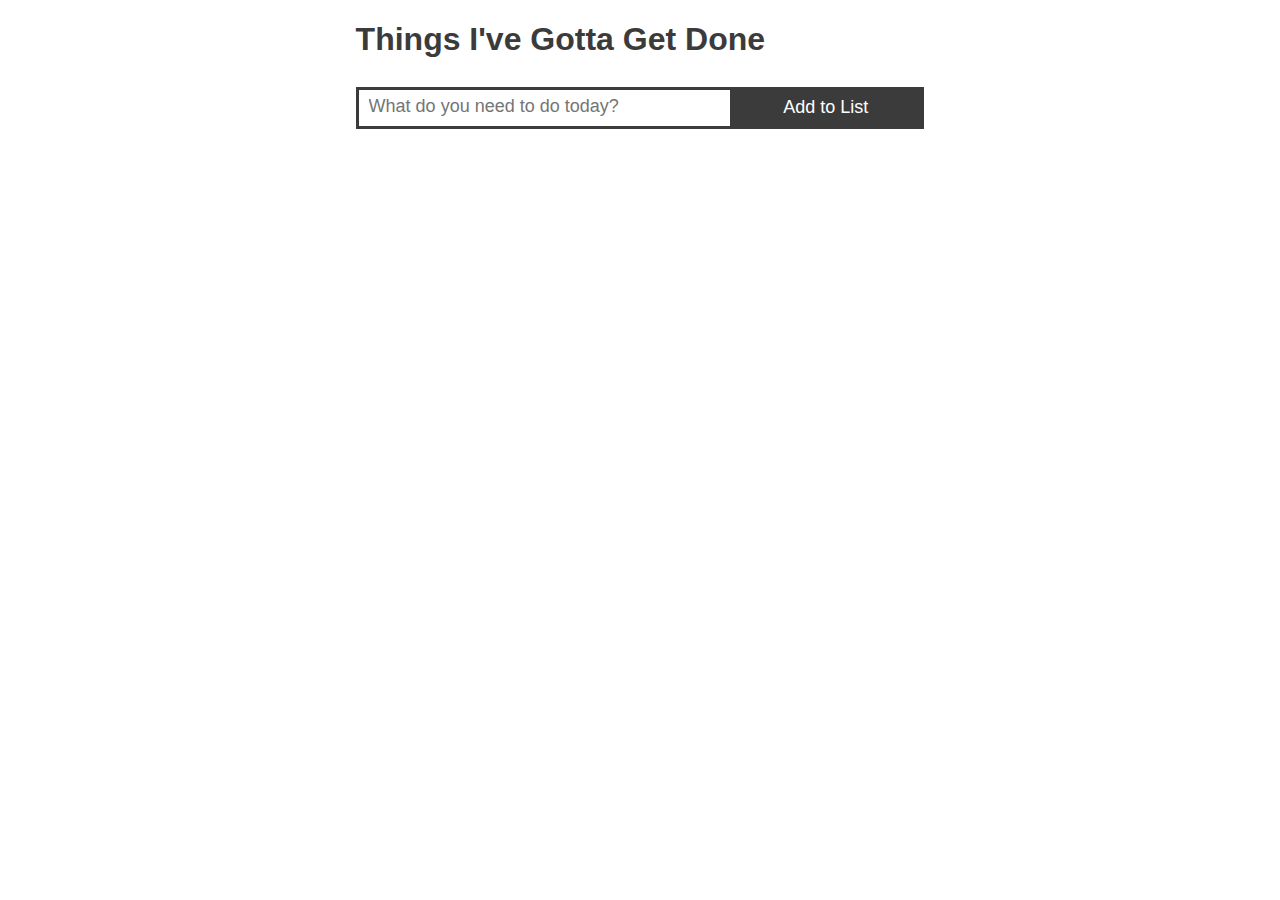
<file: to-do jQuery/index.html>
<!DOCTYPE html>
<html lang="en">
    <head>
        <meta charset="utf-8">
        <meta http-equiv="X-UA-Compatible" content="IE=edge">
        <meta name="viewport" content="width=device-width, initial-scale=1">
        <title>Simple Todo List</title>
        <!-- CSS -->
        <link rel="stylesheet" href="styles.css">
        <!-- jQuery -->
    </head>
    <body>
        <div class="container">
            <h1>Things I've Gotta Get Done</h1>
            <ul id="list-items">
            <!-- Here's where out todo list items will go! -->
            </ul>
            <form class="add-items">
                <input type="text" class="form-control" id="todo-list-item" placeholder="What do you need to do today?">
                <button class="add" type="submit">Add to List</button>
            </form>
        </div>
        <script src="https://ajax.googleapis.com/ajax/libs/jquery/1.11.3/jquery.min.js"></script>
        <script src="index.js"></script>
    </body>
</html>
</file>
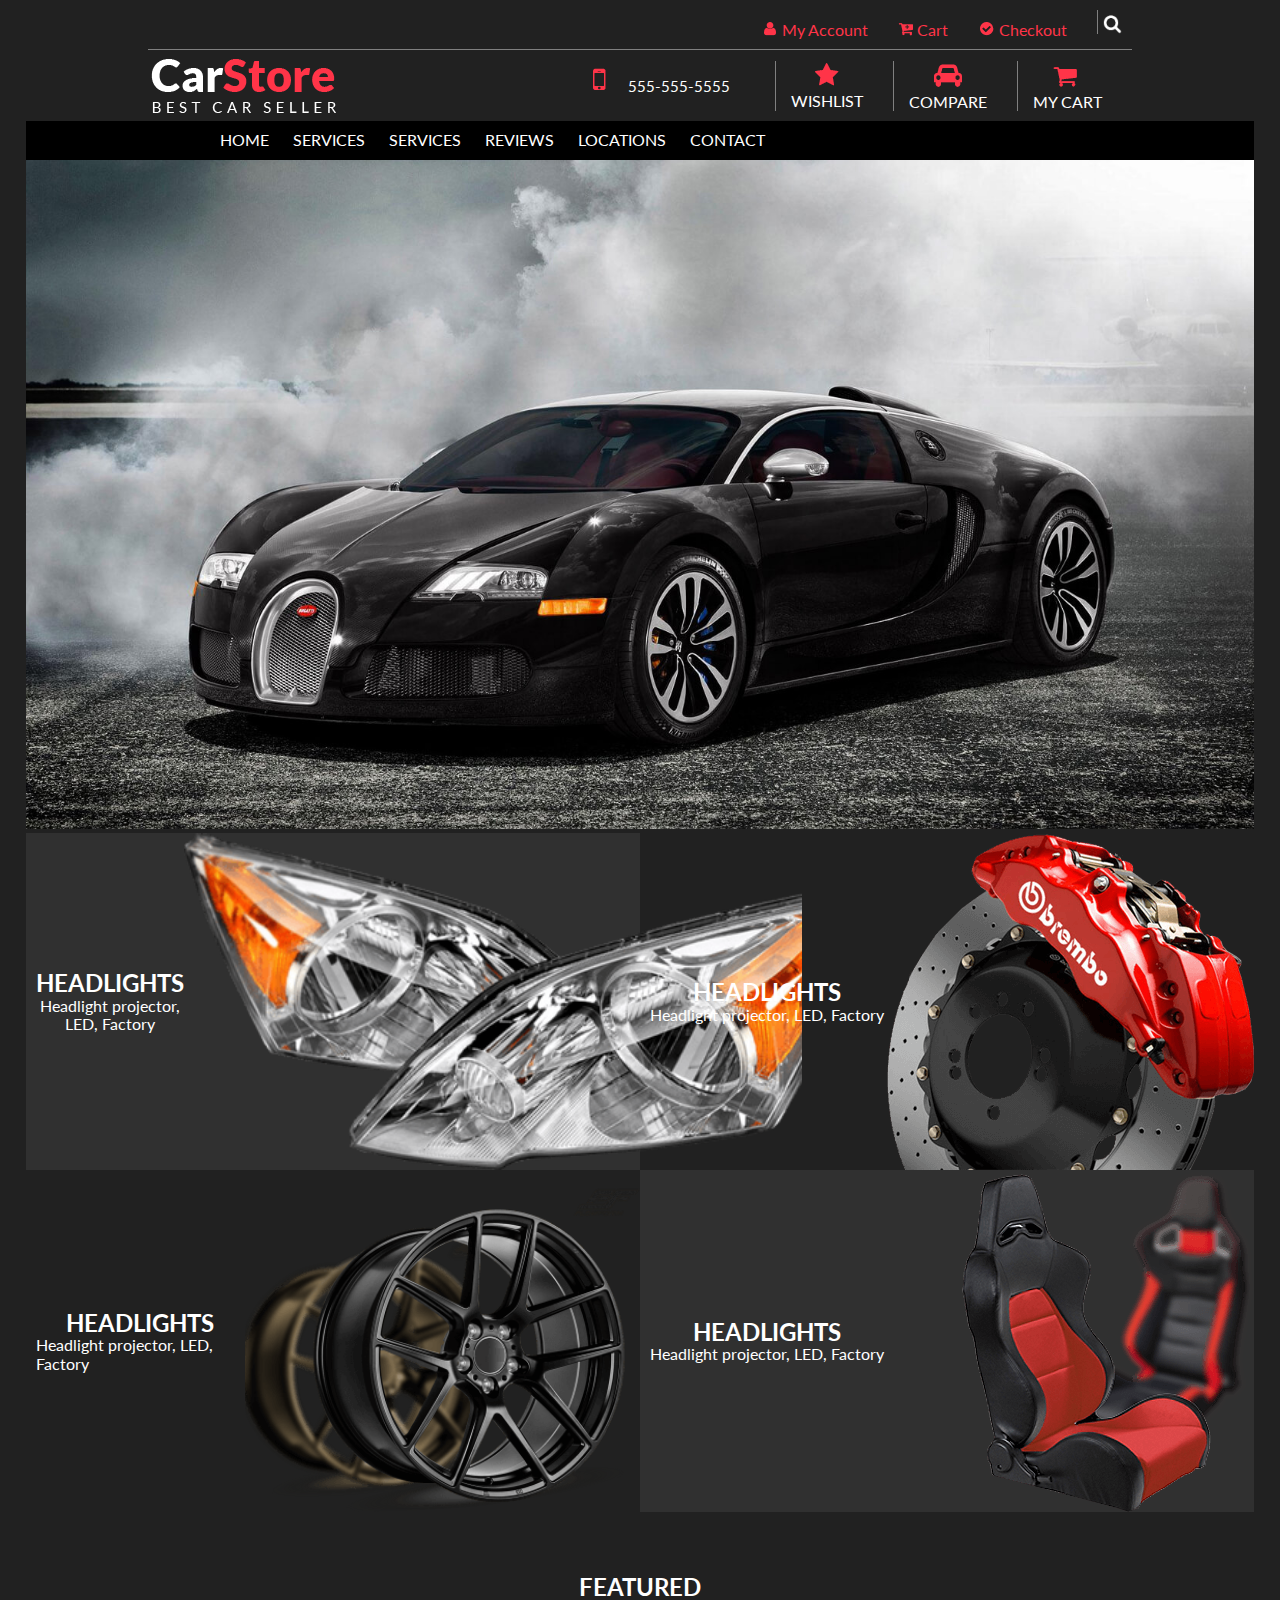
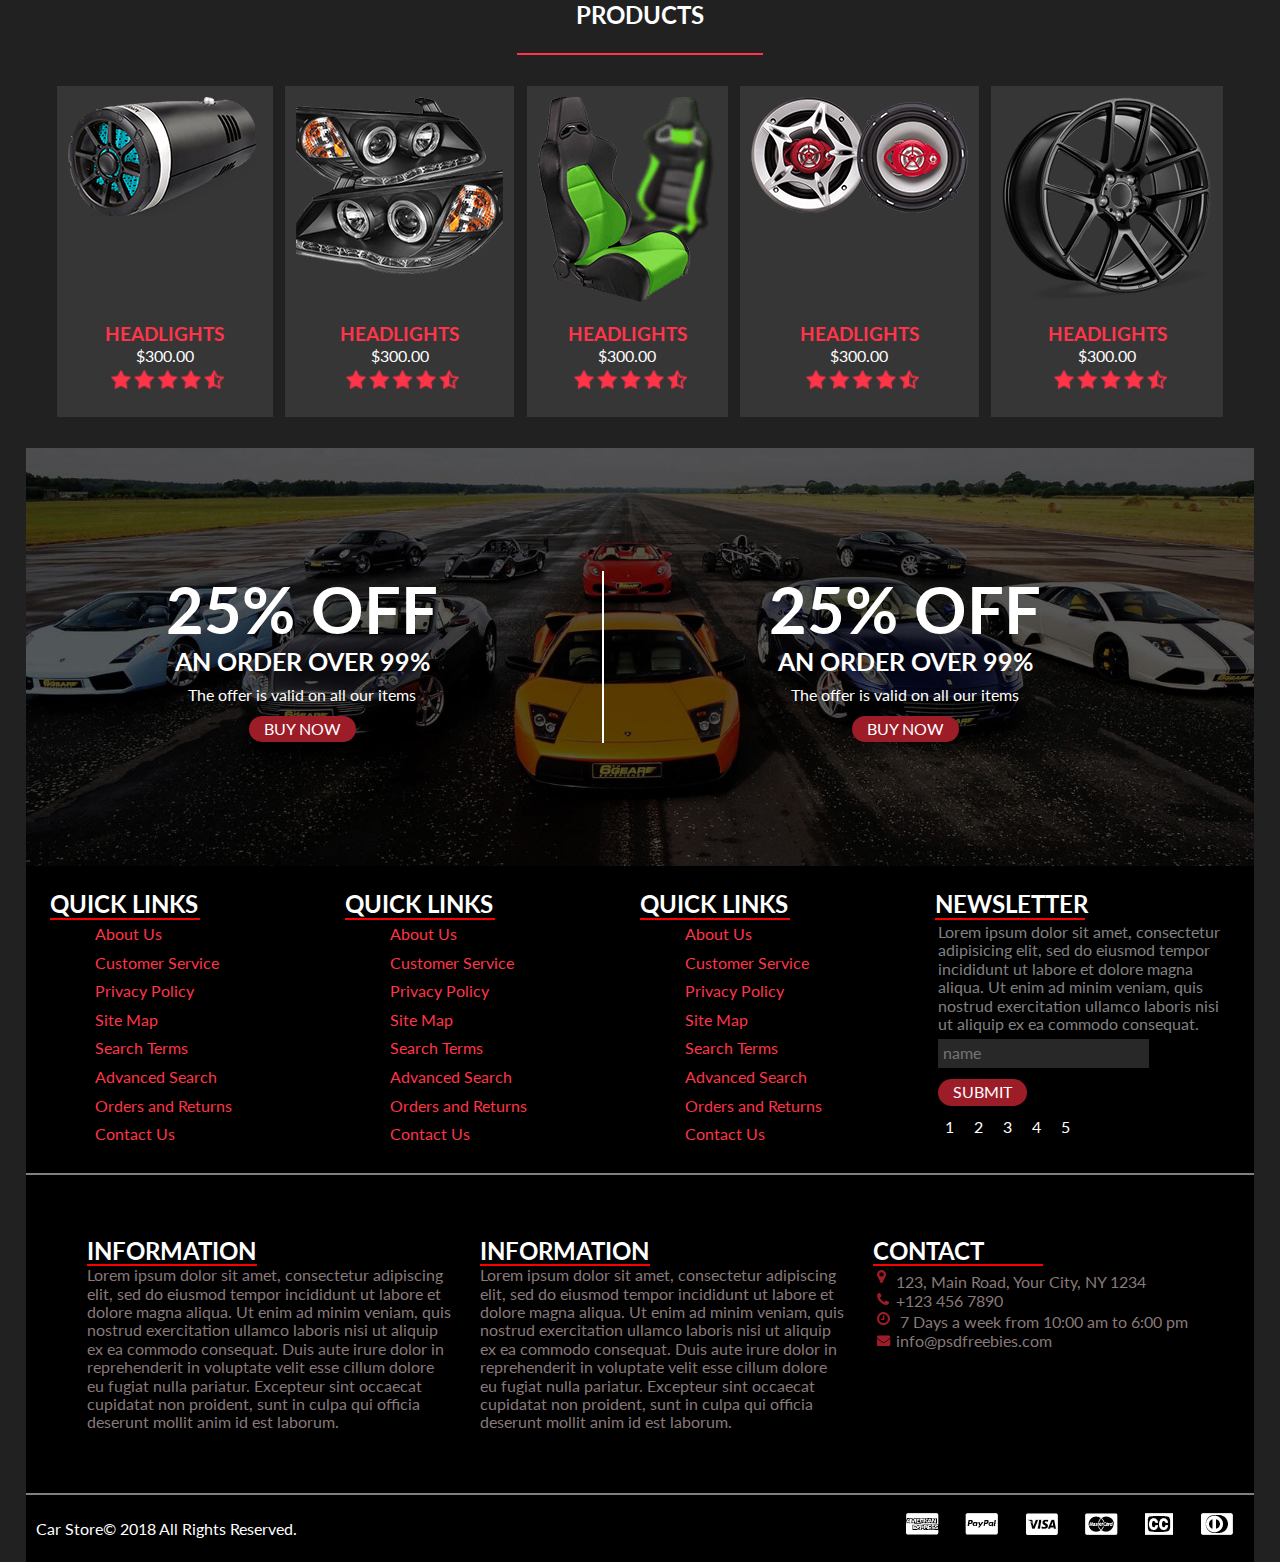
<file: Car/html.html>
<!DOCTYPE html>
<html lang="en">
<head>
	<title>Car Store</title>
	<link rel="stylesheet" type="text/css" href="sass.css">
	<link rel="stylesheet" type="text/css" href="normalize.css">
	<meta charset="utf-8">
	<link rel="stylesheet" href="https://use.fontawesome.com/releases/v5.2.0/css/all.css" integrity="sha384-hWVjflwFxL6sNzntih27bfxkr27PmbbK/iSvJ+a4+0owXq79v+lsFkW54bOGbiDQ" crossorigin="anonymous">
	<link href="https://fonts.googleapis.com/css?family=Lato:400,700" rel="stylesheet">
</head>
<body>
	<div class="container">
		<header>
			<section class="topQuickLinks" id="main">

				<div>
					<img src="images/acc.png" alt="account">
					<span>My Account</span>
				</div>
				<div>
					<img src="images/cart.png" alt="Cart" class="pos">
					<span>Cart</span>
				</div>
				<div>
					<img src="images/tick_05.png" alt="Checkout">
					<span>Checkout</span>
				</div>
				<img src="images/search_07.png" alt="search" class="search">
			</section>
			<section class="header-main">
				<img src="images/logo.png" alt="logo">
				<div class="group-main">
					<div class="Contact">
						<span><img src="images/phone.png" alt="phone?"> <a href="tel:555-555-5555">555-555-5555</a></span>
						<span class="locationDisplay">Mon-Fri: 8:30am-7:30pm; Sat-Sun: 9:30am-4:30pm </span>
					</div>
					<div class="wishlist">
						<img src="images/star.png" alt="star">
						<span>WISHLIST</span>
					</div>
					<div class="compare">
						<img src="images/car.png" alt="car">
						<span>COMPARE</span>
					</div>
					<div class="cart">
						<img src="images/cartt.png" alt="cart">
						<span>MY CART</span>
					</div>
				</div>
			</section>
		</header>
		<nav class="top-nav">
				<ul>
					<li><a href="#services">HOME</a></li>
					<li><a href="#services">SERVICES</a></li>
					<li><a href="#services">SERVICES</a></li>
					<li><a href="#cont">REVIEWS</a></li>
					<li><a href="#cont">LOCATIONS</a></li>
					<li><a href="#cont">CONTACT</a></li>
				</ul>
		</nav>
		<img src="images/img.jpg" alt="bugatti" class="bugatt">
			<div class="group-top" id="services">
				<div class="group1">
					<div>
						<h2>HEADLIGHTS</h2>
						<p>Headlight projector, LED, Factory</p>
					</div>
						<img src="images/glass_03.png" alt="glass">
				</div>
				<div class="group2">
					<div>
						<h2>HEADLIGHTS</h2>
						<p>Headlight projector, LED, Factory</p>
					</div>
					<div class="image-pos">
						<img src="images/breaks_03.png" alt="carBreaks">
					</div>
				</div>
			</div>	
			<div class="group-bottom">
				<div class="group3">
					<div>
						<h2>HEADLIGHTS</h2>
						<p>Headlight projector, LED, Factory</p>
					</div>
						<img src="images/wheel_06.png" alt="wheel">
				</div>
				<div class="group4">
					<div>
						<h2>HEADLIGHTS</h2>
						<p>Headlight projector, LED, Factory</p>
					</div>
					<div class="image-pos">
						<img src="images/chair_14.png" alt="seats">
					</div>
				</div>
			</div>
			<section class="featured_products">
				<h2>FEATURED PRODUCTS</h2>
				<section class="products">
					<div>
						<img src="images/lights_03.png" alt="lights">
						<div>
							<h3>HEADLIGHTS</h3>
							<span>$300.00</span>
							<img src="images/rating.png" alt="rating">
						</div>
					</div>
					<div>
						<img src="images/light.png" alt="light">
						<div>
							<h3>HEADLIGHTS</h3>
							<span>$300.00</span>
							<img src="images/rating.png" alt="rating">
						</div>
					</div>
					<div>
						<img src="images/seats.png" alt="seats">
						<div>
							<h3>HEADLIGHTS</h3>
							<span>$300.00</span>
							<img src="images/rating.png" alt="rating">
						</div>
					</div>
					<div>
						<img src="images/ratai.png" alt="wheels">
						<div>
							<h3>HEADLIGHTS</h3>
							<span>$300.00</span>
							<img src="images/rating.png" alt="rating">
						</div>
					</div>
					<div>
						<img src="images/ratlankiai_03.png" alt="wheels">
						<div>
							<h3>HEADLIGHTS</h3>
							<span>$300.00</span>
							<img src="images/rating.png" alt="rating">
						</div>
					</div>
				</section>
			</section>
			<section class="special_offers">
				<div class="offer1">
					<h2>25% OFF</h2>
					<h4>AN ORDER OVER 99%</h4>
					<span>The offer is valid on all our items</span>
					<button>BUY NOW</button>
				</div>
				<img src="images/line.png" alt="Line">
				<div class="offer2">
					<h2>25% OFF</h2>
					<h4>AN ORDER OVER 99%</h4>
					<span>The offer is valid on all our items</span>
					<button>BUY NOW</button>
				</div>
			</section>				
	<footer>
		<div class="footer_links">
			<div class="quicLinks">
				<h2>QUICK LINKS</h2>
				<ul>
					<li>About Us</li>
					<li>Customer Service</li>
					<li>Privacy Policy</li>
					<li>Site Map</li>
					<li>Search Terms</li>
					<li>Advanced Search</li>
					<li>Orders and Returns</li>
					<li>Contact Us</li>
				</ul>
			</div>
			<div class="quicLinks">
				<h2>QUICK LINKS</h2>
				<ul>
					<li>About Us</li>
					<li>Customer Service</li>
					<li>Privacy Policy</li>
					<li>Site Map</li>
					<li>Search Terms</li>
					<li>Advanced Search</li>
					<li>Orders and Returns</li>
					<li>Contact Us</li>
				</ul>
			</div>
			<div class="quicLinks">
				<h2>QUICK LINKS</h2>
				<ul>
					<li>About Us</li>
					<li>Customer Service</li>
					<li>Privacy Policy</li>
					<li>Site Map</li>
					<li>Search Terms</li>
					<li>Advanced Search</li>
					<li>Orders and Returns</li>
					<li>Contact Us</li>
				</ul>
			</div>
			<div class="news">
				<div>
					<h2>NEWSLETTER</h2>
					<p>Lorem ipsum dolor sit amet, consectetur adipisicing elit, sed do eiusmod
					tempor incididunt ut labore et dolore magna aliqua. Ut enim ad minim veniam,
					quis nostrud exercitation ullamco laboris nisi ut aliquip ex ea commodo
					consequat.</p>
				<form>
					<input type="text" name="name" placeholder="name">
					<button type="submit">SUBMIT</button>
				</form>
			</div>
			<ul>
				<li>1</li>
				<li>2</li>
				<li>3</li>
				<li>4</li>
				<li>5</li>
			</ul>
			</div>
		</div>
		<div class="footer_contact">
			<div class="info">
				<h2>INFORMATION</h2>
				<p>Lorem ipsum dolor sit amet, consectetur adipiscing elit, sed do eiusmod tempor incididunt ut labore et dolore magna aliqua. Ut enim ad minim veniam, quis nostrud exercitation ullamco laboris nisi ut aliquip ex ea commodo consequat. Duis aute irure dolor in reprehenderit in voluptate velit esse cillum dolore eu fugiat nulla pariatur. Excepteur sint occaecat cupidatat non proident, sunt in culpa qui officia deserunt mollit anim id est laborum.</p>
			</div>
			<div class="info">
				<h2>INFORMATION</h2>
				<p>Lorem ipsum dolor sit amet, consectetur adipiscing elit, sed do eiusmod tempor incididunt ut labore et dolore magna aliqua. Ut enim ad minim veniam, quis nostrud exercitation ullamco laboris nisi ut aliquip ex ea commodo consequat. Duis aute irure dolor in reprehenderit in voluptate velit esse cillum dolore eu fugiat nulla pariatur. Excepteur sint occaecat cupidatat non proident, sunt in culpa qui officia deserunt mollit anim id est laborum.</p>
			</div>
			<div class="contact_info" id="cont">
				<h2>CONTACT</h2>
				<div>
					<span>
						<img src="images/navigation_03.png" alt="location">123, Main Road, Your City, NY 1234
					</span>
					<span>
						<img src="images/phone_06.png" alt="phone">+123 456 7890

					</span>
					<span>
						<img src="images/clock_08.png" alt="clock"> 7 Days a week from 10:00 am to 6:00 pm

					</span>
					<span>
						<img src="images/mail_10.png" alt="mail">info@psdfreebies.com
					</span>
				</div>
			</div>
		</div>
		<div class="footer_copyright">
			<span>Car Store© 2018 All Rights Reserved. </span>
			<img src="images/list_13.png" alt="list" class="footer-icon-size">
		</div>
	</footer>
	 	<script src="js/jquery-3.3.1.min.js"></script>
		<script src="js/jsFile.js"></script>
	</div>
</body>
</html>
</file>
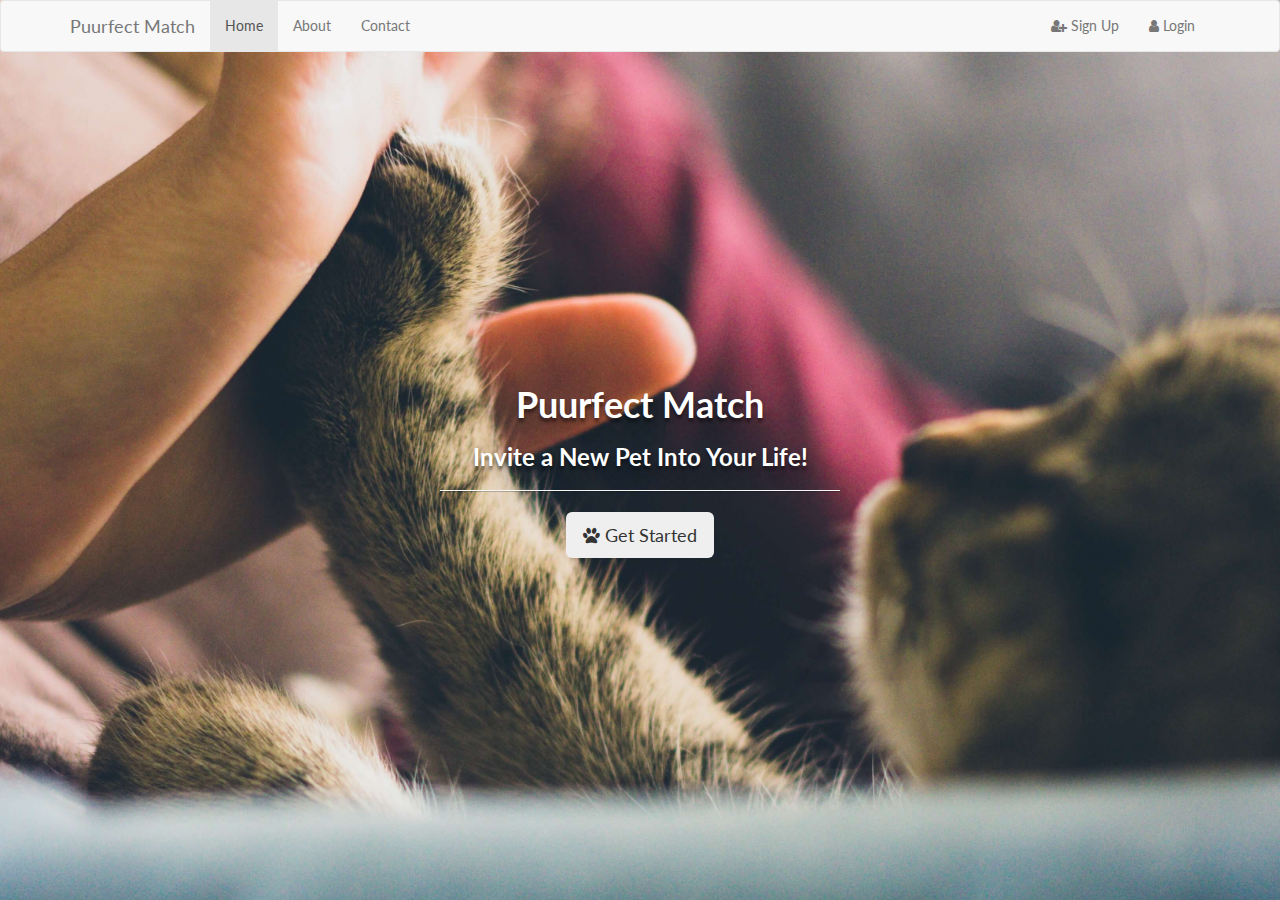
<file: cat_page/catlanding.html>
<!DOCTYPE html>
<html>
<head>
    <title> Cat Landing Page </title>
   <link href="https://fonts.googleapis.com/css?family=Lato" rel="stylesheet"> 
    <link rel="stylesheet" href="https://maxcdn.bootstrapcdn.com/bootstrap/3.3.7/css/bootstrap.min.css" integrity="sha384-BVYiiSIFeK1dGmJRAkycuHAHRg32OmUcww7on3RYdg4Va+PmSTsz/K68vbdEjh4u" crossorigin="anonymous">
    <link rel="stylesheet" type=text/css href="style.css">
   <link href="https://maxcdn.bootstrapcdn.com/font-awesome/4.7.0/css/font-awesome.min.css" rel="stylesheet" integrity="sha384-wvfXpqpZZVQGK6TAh5PVlGOfQNHSoD2xbE+QkPxCAFlNEevoEH3Sl0sibVcOQVnN" crossorigin="anonymous">
</head>
<body>
 
  <nav class="navbar navbar-default">
  <div class="container">
    <!-- Brand and toggle get grouped for better mobile display -->
    <div class="navbar-header">
      <button type="button" class="navbar-toggle collapsed" data-toggle="collapse" data-target="#bs-example-navbar-collapse-1" aria-expanded="false">
        <span class="sr-only">Toggle navigation</span>
        <span class="icon-bar"></span>
        <span class="icon-bar"></span>
        <span class="icon-bar"></span>
      </button>
      <a class="navbar-brand" href="#">Puurfect Match</a>
    </div>

    <!-- Collect the nav links, forms, and other content for toggling -->
    <div class="collapse navbar-collapse" id="bs-example-navbar-collapse-1">
      <ul class="nav navbar-nav">
        <li class="active"><a href="#">Home <span class="sr-only">(current)</span></a></li>
        <li><a href="#">About</a></li>
        <li><a href="#">Contact</a></li>
      </ul>
      <form class="navbar-form navbar-left">
        
       
      </form>
      <ul class="nav navbar-nav navbar-right">
        <li><a href="#"><i class="fa fa-user-plus" aria-hidden="true"></i> Sign Up</a></li>
        <li><a href="#"><i class="fa fa-user" aria-hidden="true"></i> Login</a></li>
       
      </ul>
    </div><!-- /.navbar-collapse -->
  </div><!-- /.container-fluid -->
</nav>
  
   <div class="container">
       <div class="row">
           <div class="col-lg=12">
              <div id="content">
               <h1>Puurfect Match</h1>
               <h3>Invite a New Pet Into Your Life!</h3>
               <hr>
               <button class="btn btn-defaut btn-lg"><i class="fa fa-paw" aria-hidden="true"></i> Get Started</button>
               </div>
           </div>
       </div>
   </div>
   
   
    <script
			  src="http://code.jquery.com/jquery-3.2.1.min.js"
			  integrity="sha256-hwg4gsxgFZhOsEEamdOYGBf13FyQuiTwlAQgxVSNgt4="
			  crossorigin="anonymous"></script>
    <script src="https://maxcdn.bootstrapcdn.com/bootstrap/3.3.7/js/bootstrap.min.js" integrity="sha384-Tc5IQib027qvyjSMfHjOMaLkfuWVxZxUPnCJA7l2mCWNIpG9mGCD8wGNIcPD7Txa" crossorigin="anonymous"></script>
    
</body>
</html>
</file>
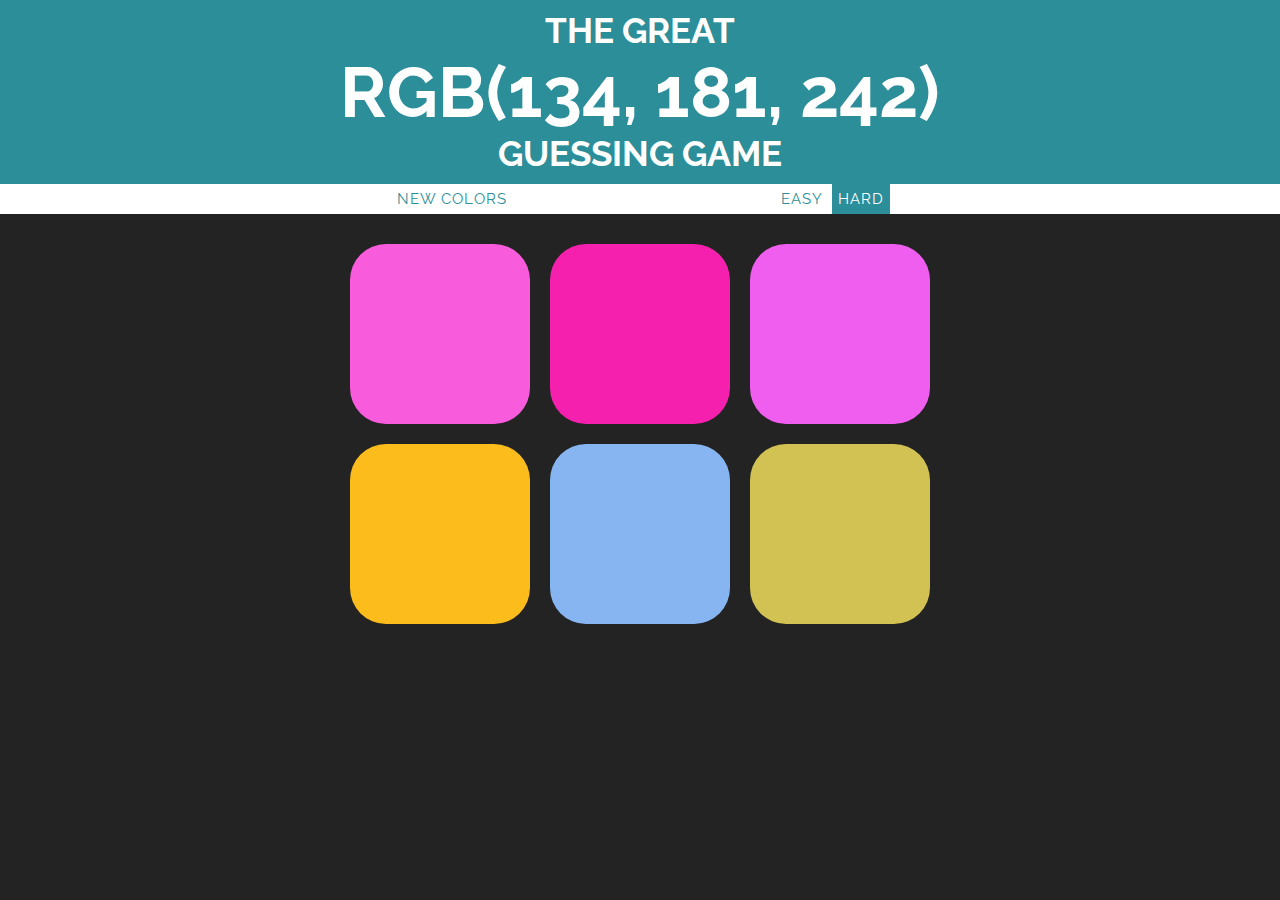
<file: ColorGame/html.html>
<!DOCTYPE html>
<html>
<head>
	<title>Color Game</title>
	<link rel="stylesheet" type="text/css" href="css.css">
	<link href='https://fonts.googleapis.com/css?family=Raleway:300' rel='stylesheet' type='text/css'>	

</head>
<body>
	<h1>The Great <span id="color-display">RGB</span> Guessing Game</h1>
	<div id ="stripe">
		<button id="reset">New Colors</button>
		<span id="message"></span>
		<button class="mode">Easy</button>
		<button class="mode selected">Hard</button>
	</div>
	<div id="container">
		<div class="square"></div>
		<div class="square"></div>
		<div class="square"></div>
		<div class="square"></div>
		<div class="square"></div>
		<div class="square"></div>
	</div>

	<script type="text/javascript" src="javascript.js"></script>
	
</body>
</html>
</file>
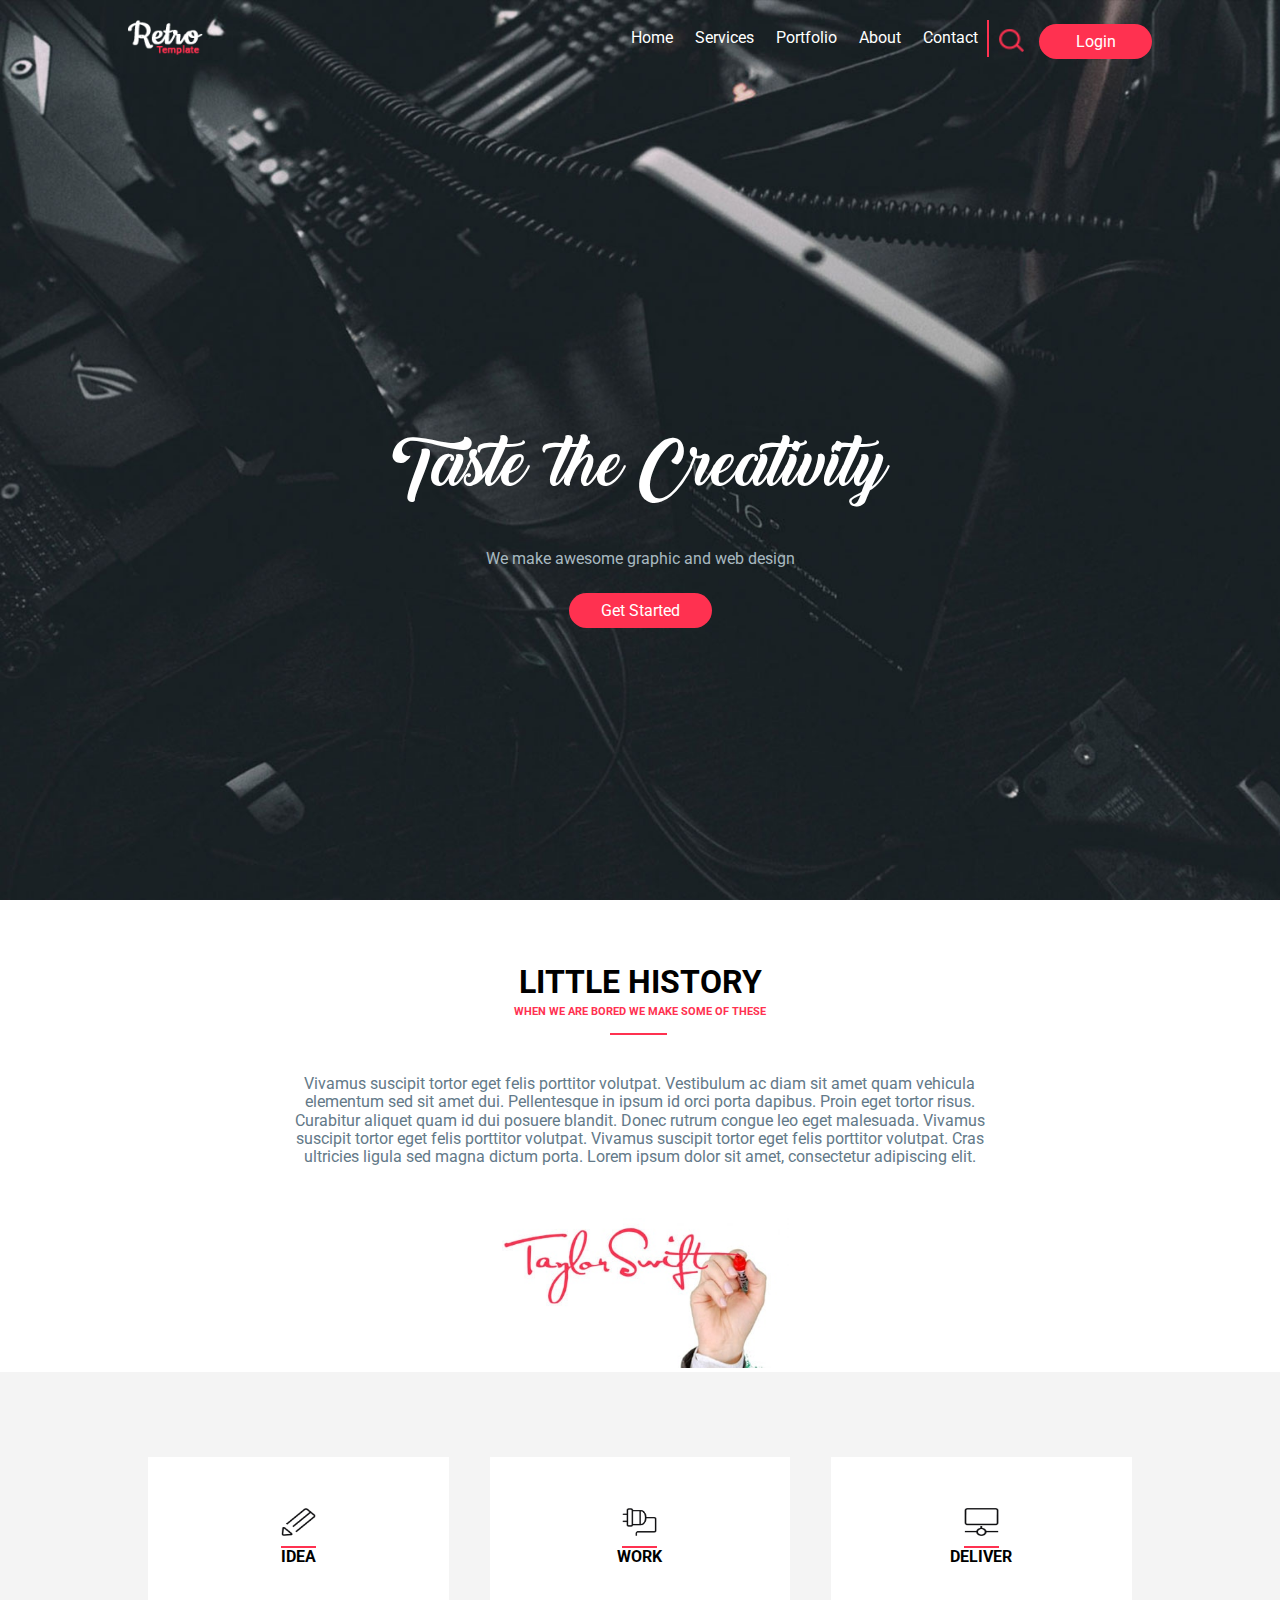
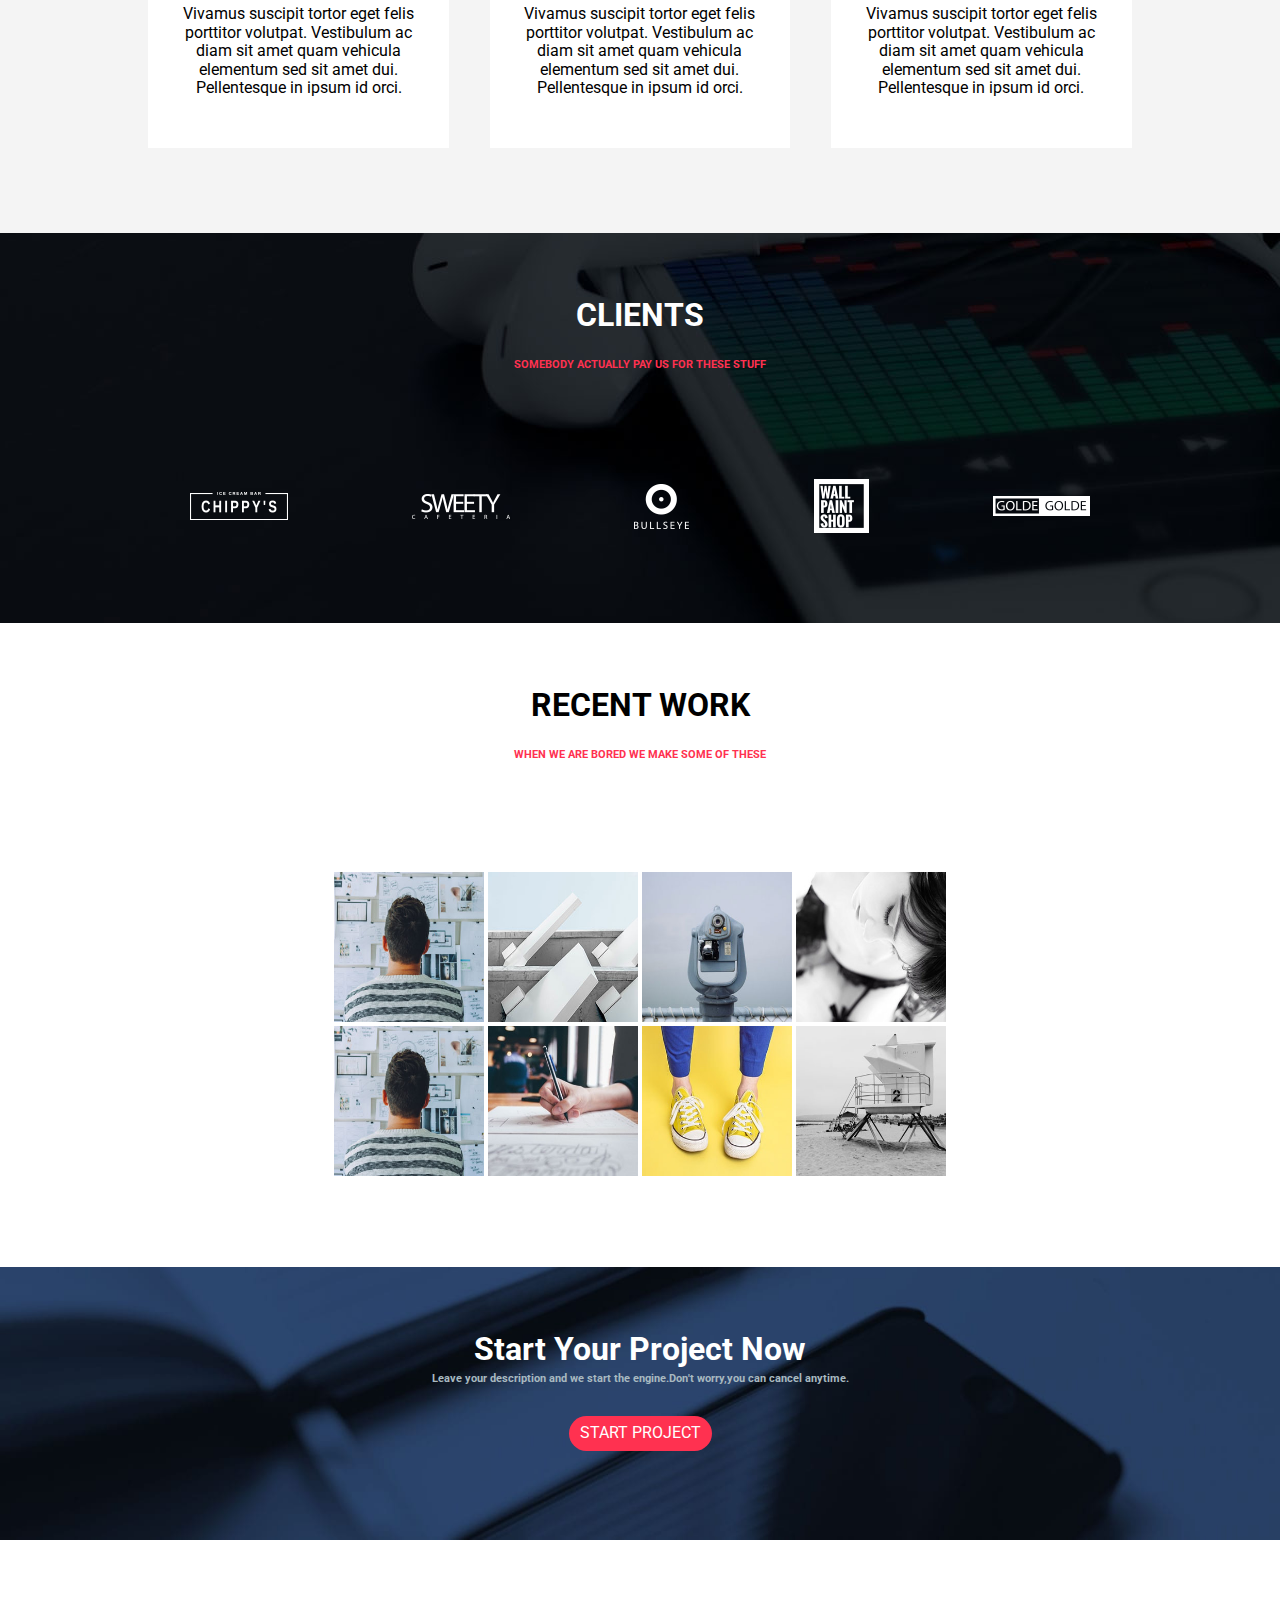
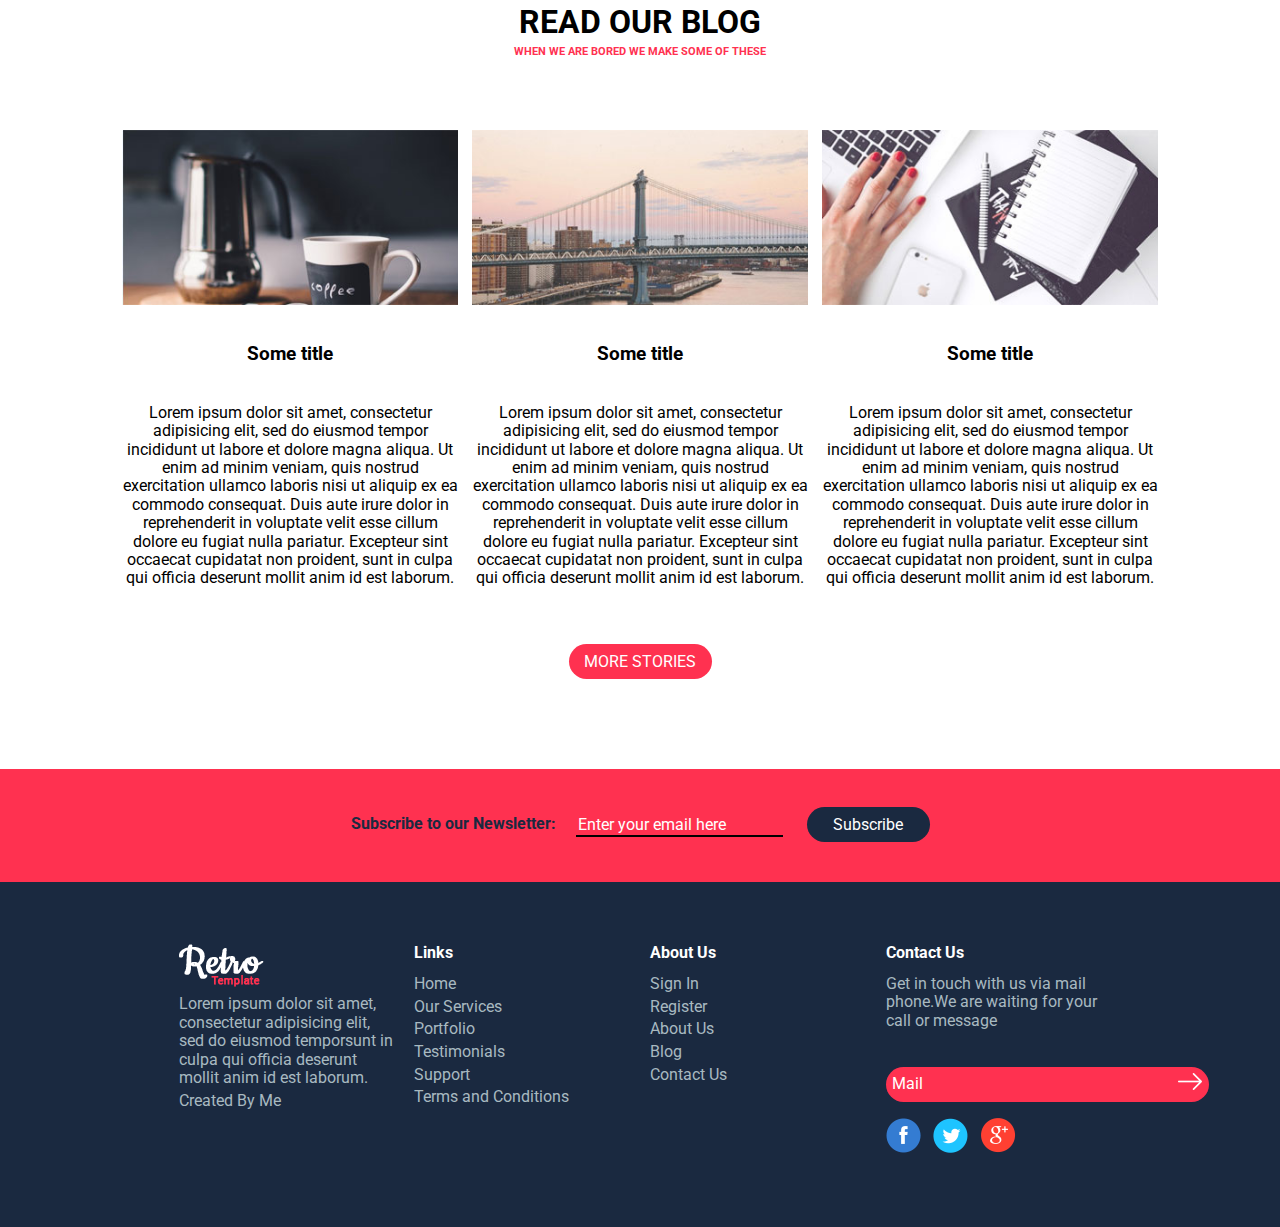
<file: CSScreative/html.html>
<!DOCTYPE html>
  <html lang="en">
  <head>
    <meta charset="UTF-8">
    <meta name="viewport" content="width=device-width,initial-scale=1">
    <link rel="stylesheet" type="text/css" href="styles/style.css">
    <link rel="stylesheet" type="text/css" href="styles/normalize.css">
    <link rel="stylesheet" type="text/css" href="styles/animate.min.css">
    <link href="https://fonts.googleapis.com/css?family=Roboto" rel="stylesheet">
    <title>Creative</title>
  </head>
  <body>
    <div class="container">
      <div class="intro-wrapper">
  
        <section class="intro container-wrapper">
          <header>
            <img src="images/brand.png" alt="brandImg">
            <nav>
              <ul>
                <li><a href="#" id="main">Home</a></li>
                <li><a href="#services">Services</a></li>
                <li><a href="#port">Portfolio</a></li>
                <li><a href="#about">About</a></li>
                <li class="bordeRight"><a href="#contact">Contact</a></li>
              </ul>
              <img src="images/search.png" alt="search">
              <button>Login</button>
            </nav>
          </header>
          <div class="intro-title-center horiz-vertic-positioning">
           <h1>Taste the Creativity</h1>
           <p>We make awesome graphic and web design</p>
           <button class="general-looking-btn">Get Started</button>
         </div>    
       </section>
     </div>
     <section class="history container-wrapper" id="about">
      <h2>LITTLE HISTORY</h2>
      <h4>WHEN WE ARE BORED WE MAKE SOME OF THESE</h4>
      <p>Vivamus suscipit tortor eget felis porttitor volutpat. Vestibulum ac diam sit amet quam vehicula elementum sed sit amet dui. 
  Pellentesque in ipsum id orci porta dapibus. Proin eget tortor risus. Curabitur aliquet quam id dui posuere blandit. 
  Donec rutrum congue leo eget malesuada. Vivamus suscipit tortor eget felis porttitor volutpat. 
  Vivamus suscipit tortor eget felis porttitor volutpat. Cras ultricies ligula sed magna dictum porta. 
  Lorem ipsum dolor sit amet, consectetur adipiscing elit.</p>
      <img src="images/drawingHand.jpg" alt="drawingHand">
    </section>
    <div id="services" class="whatWeDo-wrapper">
    <section class="whatWeDo container-wrapper">
      <div>
        <img src="images/pencil.png" alt="pencil">
        <h4>IDEA</h4>
        <p>Vivamus suscipit tortor eget felis porttitor 
  volutpat. Vestibulum ac diam sit amet 
  quam vehicula elementum sed sit amet dui. 
  Pellentesque in ipsum id orci. </p>
      </div>
      <div>
        <img src="images/stuff.png" alt="work">
        <h4>WORK</h4>
        <p>Vivamus suscipit tortor eget felis porttitor 
  volutpat. Vestibulum ac diam sit amet 
  quam vehicula elementum sed sit amet dui. 
  Pellentesque in ipsum id orci. </p>
      </div>
      <div>
        <img src="images/monitor.png" alt="deliver">
        <h4>DELIVER</h4>
        <p>Vivamus suscipit tortor eget felis porttitor 
  volutpat. Vestibulum ac diam sit amet 
  quam vehicula elementum sed sit amet dui. 
  Pellentesque in ipsum id orci. </p>
      </div>
    </section>
    </div>
    <div class="client-wrapper">
      <section class="clients container-wrapper" >
        <h2>CLIENTS</h2>
        <h4>SOMEBODY ACTUALLY PAY US FOR THESE STUFF</h4>
        <div>
          <img src="images/0.png" alt="chippy">
          <img src="images/1.png" alt="sweety">
          <img src="images/2.png" alt="bullseye">
          <img src="images/3.png" alt="wallpaint">
          <img src="images/4.png" alt="golde">
        </div>
      </section>
    </div>
    <section class="recent-work container-wrapper" id="port">
      <h2>RECENT WORK</h2>
      <h4>WHEN WE ARE BORED WE MAKE SOME OF THESE</h4>
      <div>
        <img src="images/recentW/0.jpg" alt="">
        <img src="images/recentW/4.jpg" alt="">
        <img src="images/recentW/5.jpg" alt="">
        <img src="images/recentW/3.jpg" alt="">
      </div>
      <div>
        <img src="images/recentW/0.jpg" alt="">
        <img src="images/recentW/1.jpg" alt="">
        <img src="images/recentW/2.jpg" alt="">
        <img src="images/recentW/6.jpg" alt="">
      </div>
    </section>
    <div class="project-wrapper">
      <section class="project">
        <h2>Start Your Project Now</h2>
        <h4>Leave your description and we start the engine.Don't worry,you can cancel anytime. </h4>
        <button class="general-looking-btn">START PROJECT</button>
      </section>
    </div>
    <section class="readBlog">
      <h2>READ OUR BLOG</h2>
      <h4>WHEN WE ARE BORED WE MAKE SOME OF THESE</h4>
      <div class="flex-center">
       <div>
         <img src="images/bg1.jpg" alt="img">
         <h3>Some title</h3>
         <p>Lorem ipsum dolor sit amet, consectetur adipisicing elit, sed do eiusmod
         tempor incididunt ut labore et dolore magna aliqua. Ut enim ad minim veniam,
         quis nostrud exercitation ullamco laboris nisi ut aliquip ex ea commodo
         consequat. Duis aute irure dolor in reprehenderit in voluptate velit esse
         cillum dolore eu fugiat nulla pariatur. Excepteur sint occaecat cupidatat non
         proident, sunt in culpa qui officia deserunt mollit anim id est laborum. </p>
       </div>
       <div>
         <img src="images/bg2.jpg" alt="img">
          <h3>Some title</h3>
         <p>Lorem ipsum dolor sit amet, consectetur adipisicing elit, sed do eiusmod
         tempor incididunt ut labore et dolore magna aliqua. Ut enim ad minim veniam,
         quis nostrud exercitation ullamco laboris nisi ut aliquip ex ea commodo
         consequat. Duis aute irure dolor in reprehenderit in voluptate velit esse
         cillum dolore eu fugiat nulla pariatur. Excepteur sint occaecat cupidatat non
         proident, sunt in culpa qui officia deserunt mollit anim id est laborum. </p>
       </div>
       <div>
         <img src="images/bg3.jpg" alt="img">
          <h3>Some title</h3>
         <p>Lorem ipsum dolor sit amet, consectetur adipisicing elit, sed do eiusmod
         tempor incididunt ut labore et dolore magna aliqua. Ut enim ad minim veniam,
         quis nostrud exercitation ullamco laboris nisi ut aliquip ex ea commodo
         consequat. Duis aute irure dolor in reprehenderit in voluptate velit esse
         cillum dolore eu fugiat nulla pariatur. Excepteur sint occaecat cupidatat non
         proident, sunt in culpa qui officia deserunt mollit anim id est laborum. </p>
       </div>
     </div>
     <button class="general-looking-btn">MORE STORIES</button>
   </section>
   <section class="news">
     <h4>Subscribe to our Newsletter:</h4>
     <form>
       <input type="text" placeholder="Enter your email here">
       <button>Subscribe</button>
     </form>
   </section>
   <footer>
    <section class="links container-wrapper">
      <div class="footer-brand-section">
          <img src="images/brand.png" alt="brandImg">
          <p>Lorem ipsum dolor sit amet, consectetur adipisicing elit, sed do eiusmod
          temporsunt in culpa qui officia deserunt mollit anim id est laborum.</p>
          <p>Created By Me</p>
      </div>
    <div class="footer-links">
      <h4>Links</h4>
      <ul>
        <li>Home</li>
        <li>Our Services</li>
        <li>Portfolio</li>
        <li>Testimonials</li>
        <li>Support</li>
        <li>Terms and Conditions</li>
      </ul>
    </div>
    <div class="about-us">
     <h4>About Us</h4>
     <ul>
      <li>Sign In</li>
      <li>Register</li>
      <li>About Us</li>
      <li>Blog</li>
      <li>Contact Us</li>
    </ul>
  </div>
  <div class="contact" id="contact">
    <h4>Contact Us</h4>
    <p>Get in touch with us via mail phone.We are waiting for 
your call or message</p>
    <button class="mail general-looking-btn">Mail
      <img src="images/arrow-right.png" alt="arrow-right"></button>
    <ul>
      <li><a href="#"><img src="images/social/fb.png" alt="fbIcon"></a></li>
      <li><a href="#"><img src="images/social/twitter.png" alt="twIcon"></a></li>
      <li><a href="#"><img src="images/social/googlePlus.png" alt="googleIcon"></a></li>
    </ul>
  </div>
    </section>
  </footer>
  </div>
 <script src="scripts/jquery-3.3.1.min.js"></script>
<script src="scripts/js.js"></script>
  </body>
  </html>
</file>
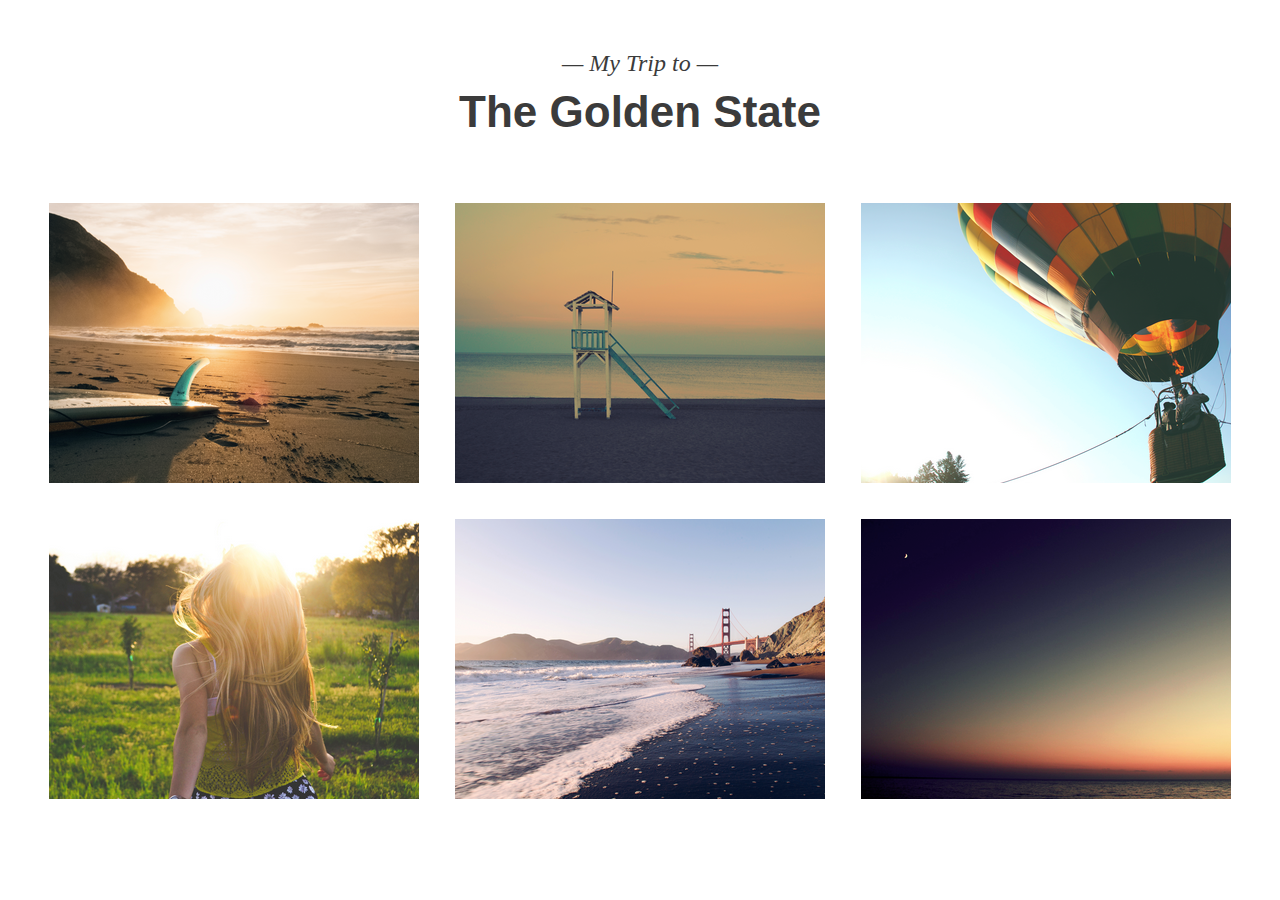
<file: Travel Light Script/lightbox.html>
<!DOCTYPE html>
<html lang="en">
    <head>
        <meta charset="utf-8">
        <meta http-equiv="X-UA-Compatible" content="IE=edge">
        <meta name="viewport" content="width=device-width, initial-scale=1">
        <title>Summer Vacation</title>
        <!-- CSS -->
        <link href="styles.css" rel="stylesheet">
        <link href="lightbox2-master/dist/css/lightbox.css" rel="stylesheet">
    </head>
    <body>
        <div class="container">
            <header>
                <span>—  My Trip to  —</span>
                <h1>The Golden State</h1>
            </header>
            <!-- Thumbnail Images -->
			<a href="assets/images/image1.jpg" data-lightbox="roadtrip" data-title="Surfing">
            <img src="assets/thumbnails/thumb1.jpg" alt="Surfing"/>
            </a>
            <a href="assets/images/image2.jpg" data-lightbox="roadtrip" data-title="Lifeguard">
            <img src="assets/thumbnails/thumb2.jpg" alt="Lifeguard Stand"/>
            </a>
            <a href="assets/images/image3.jpg" data-lightbox="roadtrip" data-title="Air">
            <img src="assets/thumbnails/thumb3.jpg" alt="Hot Air Balloon"/>
            </a>
            <a href="assets/images/image4.jpg" data-lightbox="roadtrip" data-title="Field">
            <img src="assets/thumbnails/thumb4.jpg" alt="Field Freedom"/>
            </a>
            <a href="assets/images/image5.jpg" data-lightbox="roadtrip" data-title="Golden">
            <img src="assets/thumbnails/thumb5.jpg" alt="Golden Gate Bridge"/>
            </a>
            <a href="assets/images/image6.jpg" data-lightbox="roadtrip" data-title="Pacific">
            <img src="assets/thumbnails/thumb6.jpg" alt="Pacific Ocean Sunset"/>
            </a>
        </div>
        <!-- JavaScript -->
        <script
			  src="https://code.jquery.com/jquery-1.12.4.min.js"
			  integrity="sha256-ZosEbRLbNQzLpnKIkEdrPv7lOy9C27hHQ+Xp8a4MxAQ="
			  crossorigin="anonymous"></script>
		<script type="text/javascript" src="lightbox2-master/dist/js/lightbox.js"></script>
    </body>
</html>
</file>
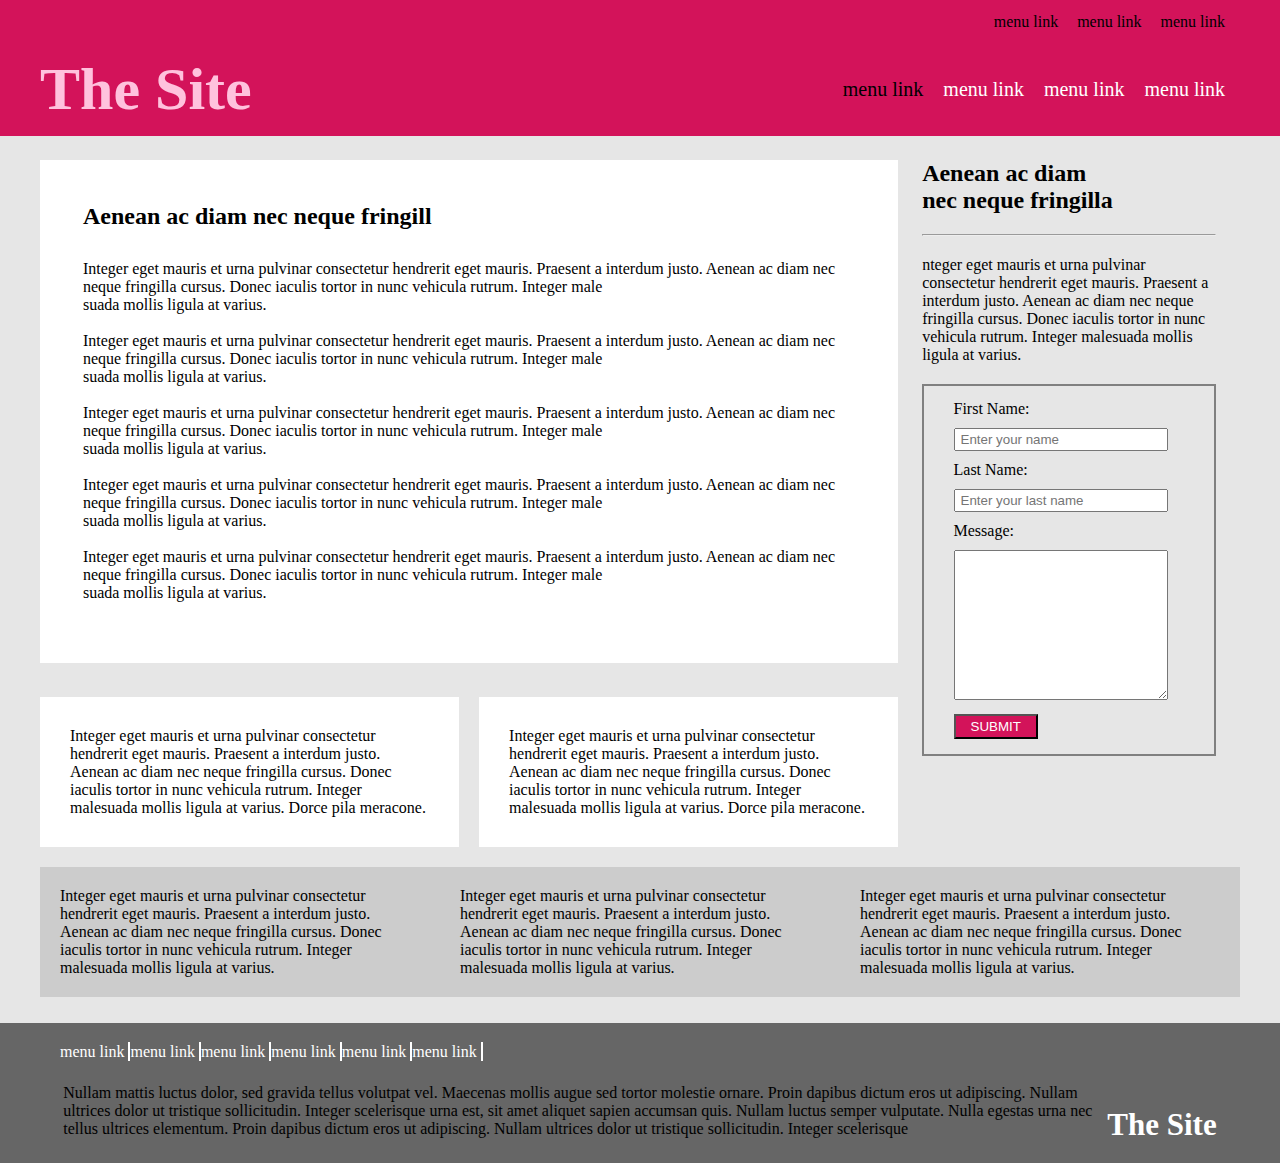
<file: Uzduotis/sample-site.html>
<!DOCTYPE html>
<html>
<head>
	<title>A Sample-Site For Devbridge</title>
	<link rel="stylesheet" type="text/css" href="css/sass.css">
	<meta charset="utf-8">
	<meta name="viewport" content="width=device-width, initial-scale=1">
</head>
<body>
	<div class="Header_section">
		<header class="container">
			<nav class="menu_1 flex">
				<ul>
					<li>menu link</li>
					<li>menu link</li>
					<li>menu link</li>
				</ul>
			</nav>
			<nav class="menu_2 flex">
				<div class="brand_name">
					<h1>The Site</h1>
				</div>
				<div class="lower_menu">
					<ul>
						<div class="dropdown">
						 <li>menu link</li>
						 <div class="dropdown-content">
						    <a href="#">Integer eget mauris</a>
						    <a href="#">Pulvinar consectetur</a>
						    <a href="#">Oget mauris praesent</a>
						    <a href="#">Interdum justo</a>
						    <a href="#">Nec neque fringilla</a>
						 </div>
						</div>
						<li>menu link</li>
						<li>menu link</li>
						<li>menu link</li>
					</ul>
				</div>
			</nav>
		</header>
	</div>
	<div class="main_aside_block container flex">
		<main class="flex">
			<article>
				<h2>Aenean ac diam nec neque fringill</h2>
				<p>Integer eget mauris et urna pulvinar consectetur hendrerit eget mauris. Praesent a interdum justo. Aenean ac diam nec neque fringilla cursus. Donec iaculis tortor in nunc vehicula rutrum. Integer male<br>suada mollis ligula at varius.</p><br>
				<p>Integer eget mauris et urna pulvinar consectetur hendrerit eget mauris. Praesent a interdum justo. Aenean ac diam nec neque fringilla cursus. Donec iaculis tortor in nunc vehicula rutrum. Integer male<br>suada mollis ligula at varius.</p><br>
				<p>Integer eget mauris et urna pulvinar consectetur hendrerit eget mauris. Praesent a interdum justo. Aenean ac diam nec neque fringilla cursus. Donec iaculis tortor in nunc vehicula rutrum. Integer male<br>suada mollis ligula at varius.</p><br>
				<p>Integer eget mauris et urna pulvinar consectetur hendrerit eget mauris. Praesent a interdum justo. Aenean ac diam nec neque fringilla cursus. Donec iaculis tortor in nunc vehicula rutrum. Integer male<br>suada mollis ligula at varius.</p><br>
				<p>Integer eget mauris et urna pulvinar consectetur hendrerit eget mauris. Praesent a interdum justo. Aenean ac diam nec neque fringilla cursus. Donec iaculis tortor in nunc vehicula rutrum. Integer male<br>suada mollis ligula at varius.</p><br>
			</article>
			<div class="main_bottom_info flex">
				<div class="block_info_1">
					<p>Integer eget mauris et urna pulvinar consectetur hendrerit eget mauris. Praesent a interdum justo. Aenean ac diam nec neque fringilla cursus. Donec iaculis tortor in nunc vehicula rutrum. Integer malesuada mollis ligula at varius. Dorce pila meracone.</p>
				</div>
				<div class="block_info_2">
					<p>Integer eget mauris et urna pulvinar consectetur hendrerit eget mauris. Praesent a interdum justo. Aenean ac diam nec neque fringilla cursus. Donec iaculis tortor in nunc vehicula rutrum. Integer malesuada mollis ligula at varius. Dorce pila meracone.</p>
				</div>
			</div>
		</main>
		<aside>
			<h2>Aenean ac diam <br>nec neque fringilla</h2>
			<hr>
			<p>nteger eget mauris et urna pulvinar consectetur hendrerit eget mauris. Praesent a interdum justo. Aenean ac diam nec neque fringilla cursus. Donec iaculis tortor in nunc vehicula rutrum. Integer malesuada mollis ligula at varius.</p>
			<form name="validacija" onsubmit="return validateFormJs()">
				<p>First Name:</p>
				<input type="text" name="name" placeholder="Enter your name">
				<p>Last Name:</p>
				<input type="text" name="lastname" placeholder="Enter your last name">
				<p>Message:</p>
				<textarea name="message"></textarea>
				<button type="submit">SUBMIT</button>
			</form>
		</aside>
	</div>
	<section class="additional_info container">
			<div class="flex">
				<p>Integer eget mauris et urna pulvinar consectetur hendrerit eget mauris. Praesent a interdum justo. Aenean ac diam nec neque fringilla cursus. Donec iaculis tortor in nunc vehicula rutrum. Integer malesuada mollis ligula at varius.</p>
				<p>Integer eget mauris et urna pulvinar consectetur hendrerit eget mauris. Praesent a interdum justo. Aenean ac diam nec neque fringilla cursus. Donec iaculis tortor in nunc vehicula rutrum. Integer malesuada mollis ligula at varius.</p>
				<p>Integer eget mauris et urna pulvinar consectetur hendrerit eget mauris. Praesent a interdum justo. Aenean ac diam nec neque fringilla cursus. Donec iaculis tortor in nunc vehicula rutrum. Integer malesuada mollis ligula at varius.</p>
			</div>
	</section>
	<div class="footer_background">
		<footer class="container">
			<nav class="footer_menu">
				<ul class="flex">
					<li>menu link&nbsp;</li>
					<li>menu link&nbsp;</li>
					<li>menu link&nbsp;</li>
					<li>menu link&nbsp;</li>
					<li>menu link&nbsp;</li>
					<li>menu link&nbsp;</li>
				</ul>
			</nav>
			<div class="footer_additional_info flex">
				<p>Nullam mattis luctus dolor, sed gravida tellus volutpat vel. Maecenas mollis augue sed tortor molestie ornare. Proin dapibus dictum eros ut adipiscing. Nullam ultrices dolor ut tristique sollicitudin. Integer scelerisque urna est, sit amet aliquet sapien accumsan quis. Nullam luctus semper vulputate. Nulla egestas urna nec tellus ultrices elementum. Proin dapibus dictum eros ut adipiscing. Nullam ultrices dolor ut tristique sollicitudin. Integer scelerisque</p>
				<h2>The Site</h2>
			</div>
		</footer>
	</div>
	<script type="text/javascript" src="js/javascript.js"></script>
</body>
</html>
</file>
<file: to-do jQuery/styles.css>
.container {
    margin: 0 auto;
    min-width: 500px;
    width: 45%;
    text-align: left;
    color: #3b3b3b;
    font-weight: bold;
    font-family: 'Helvetica', 'Arial', sans-serif;
}

form {
    outline: 0;
    height: 36px;
    margin-top: 5%;
    border: 3px solid #3b3b3b;
}

input[type="text"] {
    outline: 0;
    width: 55%;
    height: 32px;
    border: none;
    font-size: 18px;
    font-weight: normal;
    padding-left: 10px;
}

.add {
    outline: 0;
    float: right;
    width: 34%;
    height: 36px;
    color: #fff;
    font-size: 18px;
    border: none;
    cursor: pointer;
    background-color: #3b3b3b;
}

ul {
    padding: 0;
    text-align: left;
    list-style: none;
}

hr {
    border-bottom: 0;
    margin: 15px 0;
}

input[type="checkbox"] {
    width: 30px;
}

.remove {
    float: right;
    cursor: pointer;
}

.completed {
    text-decoration: line-through;
}
</file>
<file: Car/sass.css>
* {
  margin: 0;
  -webkit-box-sizing: border-box;
  box-sizing: border-box;
  list-style-type: none;
  text-decoration: none; }

.container {
  max-width: 1360px;
  margin: 0 auto;
  background-color: #212121;
  font-family: 'Lato', sans-serif; }

body > * {
  padding: 0 2% 0 2%; }

.top-nav ul li:hover {
  font-style: italic;
  cursor: pointer; }

header {
  margin: 0 auto;
  width: 80%;
  display: -webkit-box;
  display: -ms-flexbox;
  display: flex;
  -webkit-box-orient: vertical;
  -webkit-box-direction: normal;
  -ms-flex-direction: column;
  flex-direction: column; }
  header .topQuickLinks {
    border-bottom: 1px solid grey;
    padding: 10px;
    display: -webkit-box;
    display: -ms-flexbox;
    display: flex;
    -webkit-box-pack: end;
    -ms-flex-pack: end;
    justify-content: flex-end;
    color: #ff3448; }
    header .topQuickLinks div {
      padding-top: 10px;
      padding-right: 30px; }
      header .topQuickLinks div .pos {
        padding-top: 2px; }
    header .topQuickLinks .search {
      padding: 5px 0 0 5px;
      border-left: 1px solid grey;
      height: 24px; }
  header .header-main {
    display: -webkit-box;
    display: -ms-flexbox;
    display: flex;
    -webkit-box-pack: justify;
    -ms-flex-pack: justify;
    justify-content: space-between;
    -webkit-box-align: center;
    -ms-flex-align: center;
    align-items: center; }
    header .header-main .group-main {
      display: -webkit-box;
      display: -ms-flexbox;
      display: flex;
      color: white; }
      header .header-main .group-main * {
        padding-right: 15px; }
      header .header-main .group-main .wishlist {
        display: -webkit-box;
        display: -ms-flexbox;
        display: flex;
        -webkit-box-orient: vertical;
        -webkit-box-direction: normal;
        -ms-flex-direction: column;
        flex-direction: column;
        border-left: 1px solid grey;
        padding-left: 15px; }
        header .header-main .group-main .wishlist img {
          -ms-flex-item-align: center;
          align-self: center; }
        header .header-main .group-main .wishlist span {
          padding-top: 5px; }
      header .header-main .group-main .Contact {
        display: -webkit-box;
        display: -ms-flexbox;
        display: flex;
        -webkit-box-orient: vertical;
        -webkit-box-direction: normal;
        -ms-flex-direction: column;
        flex-direction: column;
        -webkit-box-align: end;
        -ms-flex-align: end;
        align-items: flex-end; }
        header .header-main .group-main .Contact span {
          margin-top: 5px;
          font-size: 15px; }
          header .header-main .group-main .Contact span a {
            text-decoration: none;
            color: white; }
      header .header-main .group-main .compare {
        display: -webkit-box;
        display: -ms-flexbox;
        display: flex;
        -webkit-box-orient: vertical;
        -webkit-box-direction: normal;
        -ms-flex-direction: column;
        flex-direction: column;
        border-left: 1px solid grey;
        padding-left: 15px; }
        header .header-main .group-main .compare img {
          -ms-flex-item-align: center;
          align-self: center; }
      header .header-main .group-main .cart {
        border-left: 1px solid grey;
        display: -webkit-box;
        display: -ms-flexbox;
        display: flex;
        -webkit-box-orient: vertical;
        -webkit-box-direction: normal;
        -ms-flex-direction: column;
        flex-direction: column;
        padding-left: 15px;
        padding-top: 5px; }
        header .header-main .group-main .cart img {
          -ms-flex-item-align: center;
          align-self: center; }
        header .header-main .group-main .cart span {
          padding-top: 5px; }

nav {
  background: black;
  width: 100%;
  color: white; }
  nav ul {
    padding-left: 15%;
    margin: 0 auto;
    list-style-type: none; }
    nav ul li {
      display: inline-block;
      padding: 10px; }
      nav ul li a {
        color: white; }

.bugatt {
  width: 100%; }

.group-top {
  width: 100%;
  display: -webkit-box;
  display: -ms-flexbox;
  display: flex;
  -webkit-box-orient: horizontal;
  -webkit-box-direction: normal;
  -ms-flex-direction: row;
  flex-direction: row; }
  .group-top .group1 {
    width: 50%;
    background-color: #303030;
    text-align: center;
    display: -webkit-box;
    display: -ms-flexbox;
    display: flex;
    -webkit-box-pack: justify;
    -ms-flex-pack: justify;
    justify-content: space-between;
    padding-left: 10px; }
    .group-top .group1 div {
      color: white;
      display: -webkit-box;
      display: -ms-flexbox;
      display: flex;
      -webkit-box-orient: vertical;
      -webkit-box-direction: normal;
      -ms-flex-direction: column;
      flex-direction: column;
      -webkit-box-pack: center;
      -ms-flex-pack: center;
      justify-content: center;
      -webkit-box-align: center;
      -ms-flex-align: center;
      align-items: center; }
  .group-top .group2 {
    width: 50%;
    display: -webkit-box;
    display: -ms-flexbox;
    display: flex;
    -webkit-box-pack: justify;
    -ms-flex-pack: justify;
    justify-content: space-between;
    padding-left: 10px; }
    .group-top .group2 div {
      color: white;
      display: -webkit-box;
      display: -ms-flexbox;
      display: flex;
      -webkit-box-orient: vertical;
      -webkit-box-direction: normal;
      -ms-flex-direction: column;
      flex-direction: column;
      -webkit-box-pack: center;
      -ms-flex-pack: center;
      justify-content: center;
      -webkit-box-align: center;
      -ms-flex-align: center;
      align-items: center; }

.group-bottom {
  width: 100%;
  display: -webkit-box;
  display: -ms-flexbox;
  display: flex; }
  .group-bottom .group3 {
    width: 50%;
    display: -webkit-box;
    display: -ms-flexbox;
    display: flex;
    -webkit-box-pack: justify;
    -ms-flex-pack: justify;
    justify-content: space-between;
    padding-left: 10px; }
    .group-bottom .group3 div {
      color: white;
      display: -webkit-box;
      display: -ms-flexbox;
      display: flex;
      -webkit-box-orient: vertical;
      -webkit-box-direction: normal;
      -ms-flex-direction: column;
      flex-direction: column;
      -webkit-box-pack: center;
      -ms-flex-pack: center;
      justify-content: center;
      -webkit-box-align: center;
      -ms-flex-align: center;
      align-items: center; }
  .group-bottom .group4 {
    background-color: #303030;
    width: 50%;
    display: -webkit-box;
    display: -ms-flexbox;
    display: flex;
    -webkit-box-pack: justify;
    -ms-flex-pack: justify;
    justify-content: space-between;
    padding-left: 10px; }
    .group-bottom .group4 div {
      color: white;
      display: -webkit-box;
      display: -ms-flexbox;
      display: flex;
      -webkit-box-orient: vertical;
      -webkit-box-direction: normal;
      -ms-flex-direction: column;
      flex-direction: column;
      -webkit-box-pack: center;
      -ms-flex-pack: center;
      justify-content: center;
      -webkit-box-align: center;
      -ms-flex-align: center;
      align-items: center; }

.featured_products {
  text-align: center;
  color: white; }
  .featured_products h2 {
    border-bottom: 2px solid #ff3448;
    width: 20%;
    margin: 0 auto;
    padding: 5% 0 2% 0; }
  .featured_products .products {
    display: -webkit-box;
    display: -ms-flexbox;
    display: flex;
    -webkit-box-pack: justify;
    -ms-flex-pack: justify;
    justify-content: space-between;
    margin: 20px;
    padding: 10px; }
    .featured_products .products * {
      margin: 1px; }
    .featured_products .products div {
      padding: 10px;
      background: #363636;
      -webkit-box-orient: vertical;
      -webkit-box-direction: normal;
      -ms-flex-direction: column;
      flex-direction: column;
      display: -webkit-box;
      display: -ms-flexbox;
      display: flex;
      -webkit-box-pack: justify;
      -ms-flex-pack: justify;
      justify-content: space-between; }
      .featured_products .products div div {
        height: 30%;
        -ms-flex-item-align: center;
        align-self: center; }
        .featured_products .products div div h3 {
          color: #ff3448; }

.special_offers {
  padding: 10% 0 10% 0;
  display: -webkit-box;
  display: -ms-flexbox;
  display: flex;
  background-image: url(images/bg.jpg);
  background-size: cover;
  color: white; }
  .special_offers h2 {
    font-size: 65px;
    margin: 0; }
  .special_offers h4 {
    font-size: 25px;
    margin: 0; }
  .special_offers span {
    padding-top: 2%; }
  .special_offers button {
    margin-top: 2%;
    background: #9c1c28;
    border: none;
    color: white;
    padding: 4px 15px 4px 15px;
    border-radius: 15px; }
  .special_offers .offer1 {
    width: 45%;
    display: -webkit-box;
    display: -ms-flexbox;
    display: flex;
    -webkit-box-orient: vertical;
    -webkit-box-direction: normal;
    -ms-flex-direction: column;
    flex-direction: column;
    -webkit-box-pack: center;
    -ms-flex-pack: center;
    justify-content: center;
    -webkit-box-align: center;
    -ms-flex-align: center;
    align-items: center; }
  .special_offers .offer2 {
    width: 45%;
    display: -webkit-box;
    display: -ms-flexbox;
    display: flex;
    -webkit-box-orient: vertical;
    -webkit-box-direction: normal;
    -ms-flex-direction: column;
    flex-direction: column;
    -webkit-box-pack: center;
    -ms-flex-pack: center;
    justify-content: center;
    -webkit-box-align: center;
    -ms-flex-align: center;
    align-items: center; }

footer {
  background-color: Black;
  color: white; }
  footer .footer_links {
    border-bottom: 2px solid grey;
    padding: 2%;
    display: -webkit-box;
    display: -ms-flexbox;
    display: flex; }
    footer .footer_links .quicLinks {
      width: 25%; }
      footer .footer_links .quicLinks h2 {
        width: 150px;
        border-bottom: 2px solid red; }
      footer .footer_links .quicLinks ul {
        list-style-type: none; }
        footer .footer_links .quicLinks ul li {
          padding: 2%;
          color: #ff3448; }
    footer .footer_links .news {
      width: 25%; }
      footer .footer_links .news div p, footer .footer_links .news form {
        padding: 1%; }
      footer .footer_links .news ul {
        display: -webkit-box;
        display: -ms-flexbox;
        display: flex;
        -webkit-box-pack: Flex-start;
        -ms-flex-pack: Flex-start;
        justify-content: Flex-start;
        list-style-type: none;
        padding: 0; }
        footer .footer_links .news ul li {
          padding: 10px; }
      footer .footer_links .news div p {
        color: Grey; }
      footer .footer_links .news div form input {
        background: #282828;
        border: none;
        padding: 5px; }
      footer .footer_links .news div button {
        display: block;
        margin-top: 4%;
        background: #9c1c28;
        border: none;
        color: white;
        padding: 4px 15px 4px 15px;
        border-radius: 15px; }
      footer .footer_links .news div h2 {
        width: 150px;
        border-bottom: 2px solid red; }
  footer .footer_contact {
    border-bottom: 2px solid grey;
    display: -webkit-box;
    display: -ms-flexbox;
    display: flex;
    -webkit-box-pack: justify;
    -ms-flex-pack: justify;
    justify-content: space-between;
    padding: 5%;
    color: #887979; }
    footer .footer_contact h2 {
      color: white;
      width: 170px;
      border-bottom: 2px solid red; }
    footer .footer_contact .info {
      text-align: left;
      width: 33%; }
    footer .footer_contact .contact_info div {
      display: -webkit-box;
      display: -ms-flexbox;
      display: flex;
      -webkit-box-orient: vertical;
      -webkit-box-direction: normal;
      -ms-flex-direction: column;
      flex-direction: column;
      padding-right: 5px; }
      footer .footer_contact .contact_info div span img {
        padding-right: 5px; }
  footer .footer_copyright {
    padding: 10px;
    -webkit-box-align: Center;
    -ms-flex-align: Center;
    align-items: Center;
    display: -webkit-box;
    display: -ms-flexbox;
    display: flex;
    -webkit-box-pack: justify;
    -ms-flex-pack: justify;
    justify-content: space-between; }

@media only screen and (max-width: 1300px) {
  .locationDisplay {
    display: none; } }

/* Large Devices, Wide Screens */
@media only screen and (max-width: 1250px) {
  .Contact {
    -webkit-box-pack: Center;
    -ms-flex-pack: Center;
    justify-content: Center; }
  .group-top {
    -webkit-box-orient: vertical;
    -webkit-box-direction: normal;
    -ms-flex-direction: column;
    flex-direction: column; }
    .group-top .group1 {
      width: 100%;
      -webkit-box-orient: vertical;
      -webkit-box-direction: normal;
      -ms-flex-direction: column;
      flex-direction: column;
      -webkit-box-pack: center;
      -ms-flex-pack: center;
      justify-content: center;
      -webkit-box-align: Center;
      -ms-flex-align: Center;
      align-items: Center;
      -ms-flex-item-align: Center;
      align-self: Center;
      padding: 0; }
    .group-top .group2 {
      width: 100%;
      -webkit-box-orient: vertical;
      -webkit-box-direction: normal;
      -ms-flex-direction: column;
      flex-direction: column;
      -webkit-box-pack: center;
      -ms-flex-pack: center;
      justify-content: center;
      -webkit-box-align: Center;
      -ms-flex-align: Center;
      align-items: Center;
      -ms-flex-item-align: Center;
      align-self: Center; }
  .group-bottom {
    -webkit-box-orient: vertical;
    -webkit-box-direction: normal;
    -ms-flex-direction: column;
    flex-direction: column; }
    .group-bottom .group3 {
      width: 100%;
      background-color: #303030;
      -webkit-box-orient: vertical;
      -webkit-box-direction: normal;
      -ms-flex-direction: column;
      flex-direction: column;
      -webkit-box-pack: center;
      -ms-flex-pack: center;
      justify-content: center;
      -webkit-box-align: Center;
      -ms-flex-align: Center;
      align-items: Center;
      -ms-flex-item-align: Center;
      align-self: Center;
      padding: 0; }
    .group-bottom .group4 {
      width: 100%;
      background-color: #212121;
      -webkit-box-orient: vertical;
      -webkit-box-direction: normal;
      -ms-flex-direction: column;
      flex-direction: column;
      -webkit-box-pack: center;
      -ms-flex-pack: center;
      justify-content: center;
      -webkit-box-align: Center;
      -ms-flex-align: Center;
      align-items: Center;
      -ms-flex-item-align: Center;
      align-self: Center;
      padding: 0; }
  .featured_products .products {
    -ms-flex-wrap: wrap;
    flex-wrap: wrap;
    -webkit-box-pack: Center;
    -ms-flex-pack: Center;
    justify-content: Center; }
    .featured_products .products * {
      margin: 2%; }
  footer .footer_contact {
    -ms-flex-wrap: wrap;
    flex-wrap: wrap; }
  footer .footer_contact .info {
    width: 49%;
    text-align: Center;
    display: -webkit-box;
    display: -ms-flexbox;
    display: flex;
    -webkit-box-pack: center;
    -ms-flex-pack: center;
    justify-content: center;
    -webkit-box-align: center;
    -ms-flex-align: center;
    align-items: center;
    -webkit-box-orient: vertical;
    -webkit-box-direction: normal;
    -ms-flex-direction: column;
    flex-direction: column; }
  footer .footer_contact .contact_info {
    width: 100%;
    display: -webkit-box;
    display: -ms-flexbox;
    display: flex;
    -webkit-box-orient: vertical;
    -webkit-box-direction: normal;
    -ms-flex-direction: column;
    flex-direction: column;
    -webkit-box-align: center;
    -ms-flex-align: center;
    align-items: center; }
    footer .footer_contact .contact_info * {
      padding: 3px; }
    footer .footer_contact .contact_info h2 {
      width: 115px; } }

/* Medium Devices, Desktops */
@media only screen and (max-width: 992px) {
  header .header-main .group-main .Contact {
    display: none; } }

/* Small Devices, Tablets */
@media only screen and (max-width: 768px) {
  header .header-main {
    -webkit-box-orient: vertical;
    -webkit-box-direction: normal;
    -ms-flex-direction: column;
    flex-direction: column; }
    header .header-main .group-main {
      padding: 20px 0 20px 0; }
  nav ul {
    padding: 0 5px 0 5px;
    text-align: center; }
  .group1 img, .group2 img, .group3 img, .group4 img {
    width: 250px;
    height: 150px; }
  .featured_products .products img {
    width: 160px; }
  .special_offers {
    display: none; }
  footer .footer_links {
    -webkit-box-orient: vertical;
    -webkit-box-direction: normal;
    -ms-flex-direction: column;
    flex-direction: column; }
    footer .footer_links .quicLinks {
      width: 100%; }
      footer .footer_links .quicLinks h2 {
        margin: 0 auto; }
      footer .footer_links .quicLinks ul {
        text-align: center;
        padding: 0; }
    footer .footer_links .news {
      width: 100%; }
      footer .footer_links .news h2 {
        margin: 0 auto; }
      footer .footer_links .news p {
        text-align: center; }
      footer .footer_links .news form {
        display: -webkit-box;
        display: -ms-flexbox;
        display: flex;
        -webkit-box-pack: center;
        -ms-flex-pack: center;
        justify-content: center;
        -webkit-box-align: Center;
        -ms-flex-align: Center;
        align-items: Center;
        -webkit-box-orient: vertical;
        -webkit-box-direction: normal;
        -ms-flex-direction: column;
        flex-direction: column; }
      footer .footer_links .news ul {
        -webkit-box-align: center;
        -ms-flex-align: center;
        align-items: center;
        -webkit-box-pack: Center;
        -ms-flex-pack: Center;
        justify-content: Center; }
  footer .footer_copyright {
    -webkit-box-orient: vertical;
    -webkit-box-direction: normal;
    -ms-flex-direction: column;
    flex-direction: column; } }

/* Extra Small Devices, Phones */
@media only screen and (max-width: 480px) {
  .group-top h2 {
    font-size: 1rem; }
  .group-top p {
    font-size: 0.7rem; }
  .group-bottom h2 {
    font-size: 1rem; }
  .group-bottom p {
    font-size: 0.7rem; }
  header .topQuickLinks {
    -webkit-box-orient: vertical;
    -webkit-box-direction: normal;
    -ms-flex-direction: column;
    flex-direction: column;
    text-align: center; }
    header .topQuickLinks .search {
      display: none; }
  footer .footer_contact .info {
    width: 100%; }
  footer .footer_contact .contact_info * {
    padding: 1px; }
  header .header-main .group-main {
    -webkit-box-orient: vertical;
    -webkit-box-direction: normal;
    -ms-flex-direction: column;
    flex-direction: column; }
    header .header-main .group-main > * {
      padding-bottom: 25px; }
  .featured_products h2 {
    width: 100%; }
  .top-nav ul {
    display: -webkit-box;
    display: -ms-flexbox;
    display: flex;
    -webkit-box-orient: vertical;
    -webkit-box-direction: normal;
    -ms-flex-direction: column;
    flex-direction: column; }
  .featured_products .products div {
    padding: 2rem 1rem 2rem 1rem; }
  .group1, .group2, .group3, .group4 {
    padding: 2%; }
    .group1 img, .group2 img, .group3 img, .group4 img {
      width: 200px; }
  footer .footer_links .quicLinks ul {
    font-size: 1rem; }
  footer .footer_links .news div > * {
    padding-top: 20px; }
  footer .footer_contact .info > * {
    padding: 5% 0 5% 0; }
  .footer-icon-size {
    width: 100%;
    padding-top: 10px; } }

/* Custom, iPhone Retina */
@media only screen and (max-width: 320px) {
  body {
    background: blue; } }
</file>
<file: cat_page/style.css>
body{
    background-image: url(jonas-vincent-2717.jpg);
    background-size:cover;
    background-position: center;
    font-family:Lato;
    
}

#content {
    text-align:Center;
    padding-top:25%;
    text-shadow: 0px 4px 3px rgba(0,0,0,0.4),
        0px 8px 13px  rgba(0,0,0,0.1),
        0px 18px 23px  rgba(0,0,0,0.1);
}
h1, h3{
    color:white;
    font-weight:bold;
}
html{
    height:100%;
}
hr{
    width:400px;
    border-top:1px solid #f8f8f8;
    border-bottom:1px solid rgba(0,0,0,0.2);
}
</file>
<file: ColorGame/css.css>
body {
	background-color: #232323;
	font-family: "Raleway", Sans-serif;
	font-size: 62.5%; /*1 em = 10px */
	margin: 0;
}

#container {
	max-width: 600px;
	margin: 0 auto;
	padding-top: 20px;

}
.square {
	width: 30%;
	background-color: purple;
	padding-bottom: 30%;
	float: left;
	margin: 1.66%;
	transition: background .5s;
	-webkit-transition: background .5s;
	-moz-transition: background .5s;
	
} 

h1 {
	color: white;
	background-color: #2C8E99;
	font-size: 3.5em;
	text-align: center;
	text-transform: uppercase;
	margin: 0;
	padding: 10px 0;
}

#color-display {
	display: block;
	font-size: 2em;
}

#stripe {
	background: white;
	height: 30px;
	text-align: center;
	color: black;
}

#message {
	text-transform: uppercase;
	color: #2C8E99;
	font-size: 1.5em;
	display: inline-block;
	width: 20%;
}

button {
	outline: none;
	color: #2C8E99;
	font-family: "Raleway", Sans-serif;
	text-transform: uppercase;
	font-size: 1.5em;
	background-color: white;
	height: 100%;
	letter-spacing: 1px;
	transition: all 0.3s;
	-webkit-transition: all 0.3s;
	-moz-transition: all 0.3s;
	
}

button:hover {
	background-color: #2C8E99;
	color: white;
}

.selected {
	background-color: #2C8E99;
	color: white;
}

.square {
	border-radius: 20%;
}

* {
	border: 0px solid red;
}
</file>
<file: CSScreative/styles/style.css>
@font-face {
  font-family: creative;
  src: url(../fonts/BacktoBlackDemo.ttf);
  font-weight: bold; }

* {
  margin: 0;
  -webkit-box-sizing: border-box;
  box-sizing: border-box;
  list-style-type: none;
  text-decoration: none; }

body {
  font-family: 'Roboto', sans-serif; }

.container {
  max-width: 1620px;
  margin: 0 auto; }

.container-wrapper {
  width: 80%;
  margin: 0 auto; }

.horiz-vertic-positioning {
  display: -webkit-box;
  display: -ms-flexbox;
  display: flex;
  -webkit-box-pack: center;
  -ms-flex-pack: center;
  justify-content: center;
  -webkit-box-align: Center;
  -ms-flex-align: Center;
  align-items: Center; }

.general-looking-btn {
  width: 143px;
  height: 35px;
  margin-top: 25px;
  border-radius: 20px;
  border: none;
  color: white;
  background-color: #ff3150; }

.intro-wrapper {
  background-image: url(../images/introBackground.jpg);
  background-size: cover;
  height: 100vh; }

.intro header {
  display: -webkit-box;
  display: -ms-flexbox;
  display: flex;
  -webkit-box-pack: justify;
  -ms-flex-pack: justify;
  justify-content: space-between;
  padding-top: 2%; }
  .intro header img {
    width: 75px;
    height: 35px; }
  .intro header nav {
    display: -webkit-box;
    display: -ms-flexbox;
    display: flex; }
    .intro header nav ul {
      padding: 0;
      text-align: right;
      width: 450px; }
      .intro header nav ul li {
        display: inline-block;
        padding: 2%; }
        .intro header nav ul li a {
          color: white; }
      .intro header nav ul li a:hover {
        font-style: italic; }
      .intro header nav ul .bordeRight {
        border-right: 2px solid #ff3150;
        margin-right: 10px; }
    .intro header nav img {
      display: inline-block;
      width: 25px;
      height: 25px;
      margin: 8px 15px 0 0; }
  .intro header button {
    width: 113px;
    height: 35px;
    margin-top: 4px;
    border-radius: 20px;
    border: none;
    color: white;
    background-color: #ff3150; }

.intro .intro-title-center {
  height: 100vh;
  -webkit-box-orient: vertical;
  -webkit-box-direction: normal;
  -ms-flex-direction: column;
  flex-direction: column;
  color: White; }
  .intro .intro-title-center h1 {
    font-family: creative;
    font-size: 4rem; }
  .intro .intro-title-center p {
    font-weight: normal;
    color: #a8b9c0; }

.history > * {
  margin: 0 auto; }

.history {
  text-align: Center;
  padding-top: 5%; }
  .history h2 {
    font-size: 2rem;
    width: 265px; }
  .history h4 {
    font-size: 0.7rem;
    width: 265px;
    padding: 5px;
    color: #ff3150;
    position: relative; }
  .history h4::after {
    content: "";
    position: absolute;
    top: 2rem;
    right: 40%;
    width: 55px;
    border: 1px solid #ff3150; }
  .history p {
    color: #637988;
    width: 70%;
    padding: 5% 0 5% 0; }
  .history img {
    max-width: 350px;
    height: 150px; }

.whatWeDo-wrapper {
  background-color: #f4f4f4; }

.whatWeDo > * {
  background: white;
  display: -webkit-box;
  display: -ms-flexbox;
  display: flex;
  -webkit-box-orient: vertical;
  -webkit-box-direction: normal;
  -ms-flex-direction: column;
  flex-direction: column;
  padding: 5% 2% 5% 2%;
  margin: 2%; }

.whatWeDo {
  padding: 5% 0 5% 0;
  display: -webkit-box;
  display: -ms-flexbox;
  display: flex;
  -ms-flex-pack: distribute;
  justify-content: space-around; }
  .whatWeDo div {
    text-align: center; }
    .whatWeDo div img {
      width: 35px;
      height: 40px;
      margin: 0 auto;
      border-bottom: 2px solid #ff3150;
      padding-bottom: 10px; }
    .whatWeDo div p {
      margin-top: 15%; }

.client-wrapper {
  text-align: Center;
  padding: 5% 0 7% 0;
  background-image: url(../images/contactBg.jpg); }

.clients h2 {
  color: white;
  font-size: 2rem; }

.clients h4 {
  margin: 2% 0 10% 0%;
  font-size: 0.7rem;
  padding: 5px;
  color: #ff3150; }

.clients div {
  display: -webkit-box;
  display: -ms-flexbox;
  display: flex;
  -ms-flex-pack: distribute;
  justify-content: space-around;
  -webkit-box-align: center;
  -ms-flex-align: center;
  align-items: center; }

.recent-work {
  padding: 5% 0 7% 0;
  text-align: center; }
  .recent-work h2 {
    font-size: 2rem; }
  .recent-work h4 {
    margin: 2% 0 10% 0%;
    font-size: 0.7rem;
    padding: 5px;
    color: #ff3150; }
  .recent-work div {
    display: -webkit-box;
    display: -ms-flexbox;
    display: flex;
    -webkit-box-pack: center;
    -ms-flex-pack: center;
    justify-content: center; }
    .recent-work div img {
      margin: 2px;
      width: 150px;
      height: 150px; }

.project {
  text-align: center;
  padding: 5% 0 7% 0;
  background-image: url(../images/project.jpg);
  background-size: 100% 100%; }
  .project h2 {
    font-size: 2rem;
    color: white; }
  .project h4 {
    font-size: 0.7rem;
    padding: 5px;
    color: #a8b9c0; }

.readBlog {
  text-align: center;
  padding: 5% 0 7% 0; }
  .readBlog h2 {
    font-size: 2rem; }
  .readBlog h4 {
    font-size: 0.7em;
    padding: 5px;
    color: #ff3150;
    padding-bottom: 5%; }
  .readBlog .flex-center {
    display: -webkit-box;
    display: -ms-flexbox;
    display: flex;
    -ms-flex-wrap: wrap;
    flex-wrap: wrap;
    -webkit-box-pack: center;
    -ms-flex-pack: center;
    justify-content: center; }
    .readBlog .flex-center div {
      display: -webkit-box;
      display: -ms-flexbox;
      display: flex;
      -webkit-box-orient: vertical;
      -webkit-box-direction: normal;
      -ms-flex-direction: column;
      flex-direction: column;
      max-width: 350px; }
    .readBlog .flex-center div * {
      padding-bottom: 7%;
      margin: 2%; }

.news {
  padding: 2% 2% 2% 2%;
  background: #ff3150;
  display: -webkit-box;
  display: -ms-flexbox;
  display: flex;
  color: white;
  -webkit-box-pack: center;
  -ms-flex-pack: center;
  justify-content: center; }
  .news h4 {
    color: #1a2940;
    border: none;
    background-color: #ff3150;
    margin-top: 20px; }
  .news input:focus {
    outline: none; }
  .news input {
    margin: 20px;
    background: #ff3150;
    border: none;
    color: white;
    border-bottom: 2px solid black; }
  .news input::-webkit-input-placeholder {
    color: white;
    opacity: 1; }
  .news input:-ms-input-placeholder {
    color: white;
    opacity: 1; }
  .news input::-ms-input-placeholder {
    color: white;
    opacity: 1; }
  .news input::placeholder {
    color: white;
    opacity: 1; }
  .news button {
    width: 123px;
    height: 35px;
    border-radius: 20px;
    border: none;
    color: white;
    background-color: #1a2940; }

footer {
  padding: 4%;
  background-color: #1a2940;
  color: #a8b9c0;
  padding-bottom: 1%; }
  footer ul {
    padding: 0; }
  footer * {
    padding-bottom: 2%;
    text-align: left; }
  footer h4 {
    color: white;
    margin-bottom: 4%; }
  footer .links > * {
    width: 25%;
    margin: 10px; }
  footer .links {
    display: -webkit-box;
    display: -ms-flexbox;
    display: flex;
    text-align: center; }
  footer .contact button {
    width: 150%;
    display: -webkit-box;
    display: -ms-flexbox;
    display: flex;
    -webkit-box-pack: justify;
    -ms-flex-pack: justify;
    justify-content: space-between;
    -webkit-box-align: Center;
    -ms-flex-align: Center;
    align-items: Center;
    margin-top: 15%;
    padding: 3%; }
  footer .contact li {
    margin-top: 1rem;
    display: inline-block;
    padding-right: 4%; }

/* Large Devices, Wide Screens */
/* Medium Devices, Desktops */
@media only screen and (max-width: 992px) {
  footer * {
    text-align: center; }
  footer .links > * {
    width: 100%;
    margin: 10px; }
  footer .links {
    -webkit-box-orient: vertical;
    -webkit-box-direction: normal;
    -ms-flex-direction: column;
    flex-direction: column; }
  footer .contact button {
    margin: 0 auto;
    width: 50%;
    padding-bottom: 5%; } }

/* Small Devices, Tablets */
@media only screen and (max-width: 777px) {
  .intro header {
    display: -webkit-box;
    display: -ms-flexbox;
    display: flex;
    -webkit-box-orient: vertical;
    -webkit-box-direction: normal;
    -ms-flex-direction: column;
    flex-direction: column; }
    .intro header * {
      padding: 2%; }
    .intro header img {
      width: 95px;
      height: 55px;
      margin: 0 auto; }
    .intro header nav {
      -webkit-box-orient: vertical;
      -webkit-box-direction: normal;
      -ms-flex-direction: column;
      flex-direction: column;
      -ms-flex-wrap: wrap;
      flex-wrap: wrap; }
      .intro header nav ul {
        max-width: 100%;
        margin: 0 auto;
        text-align: center; }
        .intro header nav ul li {
          display: inline-block; }
        .intro header nav ul li.bordeRight {
          border: none;
          margin: 0; }
      .intro header nav img {
        display: none; }
    .intro header button {
      display: Block;
      margin: 0 auto;
      margin-bottom: 10%;
      width: 65px;
      border-radius: 0; }
  .intro .intro-title-center {
    height: Auto; }
    .intro .intro-title-center h1 {
      font-size: 4rem;
      text-align: Center; }
  section.whatWeDo {
    -webkit-box-orient: vertical;
    -webkit-box-direction: normal;
    -ms-flex-direction: column;
    flex-direction: column; }
  .clients div {
    -webkit-box-orient: vertical;
    -webkit-box-direction: normal;
    -ms-flex-direction: column;
    flex-direction: column; }
    .clients div img {
      padding: 2%; }
  .recent-work div {
    -ms-flex-wrap: wrap;
    flex-wrap: wrap; }
  .news {
    -ms-flex-wrap: wrap;
    flex-wrap: wrap; } }

/* Extra Small Devices, Phones */
@media only screen and (max-width: 480px) {
  .intro .intro-title-center {
    text-align: Center; }
  .news * {
    text-align: Center; }
  .history p {
    width: 100%;
    padding-top: 10%; }
  .readBlog .flex-center {
    max-width: 100%; }
    .readBlog .flex-center div {
      max-width: 240px; } }

@media only screen and (max-width: 320px) {
  .history {
    width: 100%; }
    .history img {
      width: 95%; }
  .intro .intro-title-center h1 {
    font-size: 2rem; } }
</file>
<file: Travel Light Script/styles.css>
.container {
    margin: auto;
    width: 1215px;
    color: #3b3b3b;
    text-align: center;
}

header {
    margin: 50px 0;
}

span {
    font-size: 24px;
    font-style: italic;
    font-family: 'Georgia', 'Times New Roman', serif;
}

h1 {
    font-size: 44px;
    margin-top: 10px;
    font-family: 'Helvetica', 'Arial', sans-serif;
}

a {
    margin: 16px;
    display: inline-block;
}
</file>
<file: Uzduotis/css/sass.css>
*, *::before, *::after {
  margin: 0;
  padding: 0;
  -webkit-box-sizing: border-box;
  box-sizing: border-box;
  list-style-type: none;
  text-decoration: none; }

.container {
  max-width: 1200px;
  margin: 0 auto; }

.none {
  display: none; }

.show {
  display: block; }

body {
  background-color: #e6e6e6; }

.flex {
  display: -webkit-box;
  display: -ms-flexbox;
  display: flex; }

#flex {
  display: -webkit-box;
  display: -ms-flexbox;
  display: flex; }

.Header_section {
  background-color: #d3135a;
  padding-top: 1%; }

.menu_1 {
  -webkit-box-pack: end;
  -ms-flex-pack: end;
  justify-content: flex-end; }
  .menu_1 ul li {
    display: inline;
    padding-right: 15px; }

.menu_2 {
  margin-top: 2%;
  -webkit-box-pack: justify;
  -ms-flex-pack: justify;
  justify-content: space-between;
  padding-bottom: 1%;
  -webkit-box-align: center;
  -ms-flex-align: center;
  align-items: center; }
  .menu_2 .brand_name {
    color: #ffc2dd;
    font-size: 30px; }
  .menu_2 .lower_menu {
    color: white;
    font-size: 20px; }
    .menu_2 .lower_menu ul li {
      display: inline;
      padding-right: 15px; }
    .menu_2 .lower_menu ul li:nth-child(1) {
      color: black; }

.dropdown_menu {
  position: relative;
  display: inline-block; }

.main_aside_block {
  margin-bottom: 20px; }
  .main_aside_block main {
    -webkit-box-orient: vertical;
    -webkit-box-direction: normal;
    -ms-flex-direction: column;
    flex-direction: column;
    margin-top: 2%;
    width: 73%;
    display: inline-block; }
    .main_aside_block main article {
      background-color: white;
      padding: 5% 5% 5% 5%; }
      .main_aside_block main article h2 {
        margin-bottom: 30px; }
    .main_aside_block main .main_bottom_info {
      margin-top: 4%; }
      .main_aside_block main .main_bottom_info .block_info_1 {
        background-color: white;
        padding: 30px; }
      .main_aside_block main .main_bottom_info .block_info_2 {
        background-color: white;
        margin-left: 20px;
        padding: 30px; }
  .main_aside_block aside {
    margin-left: 2%;
    margin-right: 2%;
    margin-top: 2%;
    width: 25%;
    display: inline-block; }
    .main_aside_block aside form {
      border: 2px solid grey;
      padding: 5% 10%; }
      .main_aside_block aside form input {
        margin: 10px 0;
        padding: 2px 5px 2px 5px;
        width: 93%; }
      .main_aside_block aside form textarea {
        margin: 10px 0;
        width: 93%;
        height: 150px; }
      .main_aside_block aside form button {
        display: block;
        background-color: #d3135a;
        padding: 3px 15px 3px 15px;
        color: white; }
  .main_aside_block aside h2 ~ * {
    margin-top: 20px; }

.additional_info {
  background-color: #cccccc; }
  .additional_info div > p {
    padding: 20px; }

.footer_background {
  background-color: #666666; }
  .footer_background footer {
    margin-top: 2%;
    padding: 20px; }
    .footer_background footer .footer_menu ul li {
      display: inline-block;
      color: white; }
    .footer_background footer .footer_menu ul li:after {
      content: " ";
      border: 1px solid white; }
    .footer_background footer .footer_additional_info {
      margin-top: 2%;
      -webkit-box-pack: center;
      -ms-flex-pack: center;
      justify-content: center; }
      .footer_background footer .footer_additional_info p {
        max-width: 90%; }
      .footer_background footer .footer_additional_info h2 {
        color: white;
        margin-top: 2%;
        font-size: 31px;
        display: block; }

.dropdown-content {
  display: none;
  position: absolute;
  background-color: #f1f1f1;
  min-width: 160px;
  -webkit-box-shadow: 0px 8px 16px 0px rgba(0, 0, 0, 0.2);
  box-shadow: 0px 8px 16px 0px rgba(0, 0, 0, 0.2);
  z-index: 1; }

.dropdown:hover .dropdown-content {
  display: block; }

.dropdown {
  position: relative;
  display: inline-block; }
  .dropdown .dropdown-content {
    display: none;
    font-size: 15px;
    position: absolute;
    background-color: #666666;
    min-width: 200px;
    z-index: 1; }
    .dropdown .dropdown-content a {
      color: white;
      padding: 12px 16px;
      text-decoration: none;
      display: block; }
    .dropdown .dropdown-content a:hover {
      background-color: black; }

@media all and (max-width: 678px) {
  .menu_2 {
    -webkit-box-orient: vertical;
    -webkit-box-direction: normal;
    -ms-flex-direction: column;
    flex-direction: column; }
  .menu_1 {
    -webkit-box-pack: center;
    -ms-flex-pack: center;
    justify-content: center; }
  .main_aside_block {
    -ms-flex-wrap: Wrap;
    flex-wrap: Wrap;
    -webkit-box-pack: center;
    -ms-flex-pack: center;
    justify-content: center; }
    .main_aside_block main .main_bottom_info {
      -webkit-box-orient: vertical;
      -webkit-box-direction: normal;
      -ms-flex-direction: column;
      flex-direction: column; }
      .main_aside_block main .main_bottom_info .block_info_2 {
        margin-top: 20px;
        margin-left: 0px; }
    .main_aside_block aside {
      width: 100%; }
      .main_aside_block aside h2 {
        text-align: center; } }

@media all and (max-width: 500px) {
  .additional_info div.flex {
    -webkit-box-orient: vertical;
    -webkit-box-direction: normal;
    -ms-flex-direction: column;
    flex-direction: column;
    text-align: Center; }
  .footer_additional_info {
    -ms-flex-wrap: wrap;
    flex-wrap: wrap;
    -webkit-box-pack: center;
    -ms-flex-pack: center;
    justify-content: center; }
  .footer_menu ul {
    -webkit-box-pack: end;
    -ms-flex-pack: end;
    justify-content: flex-end; } }
</file>
